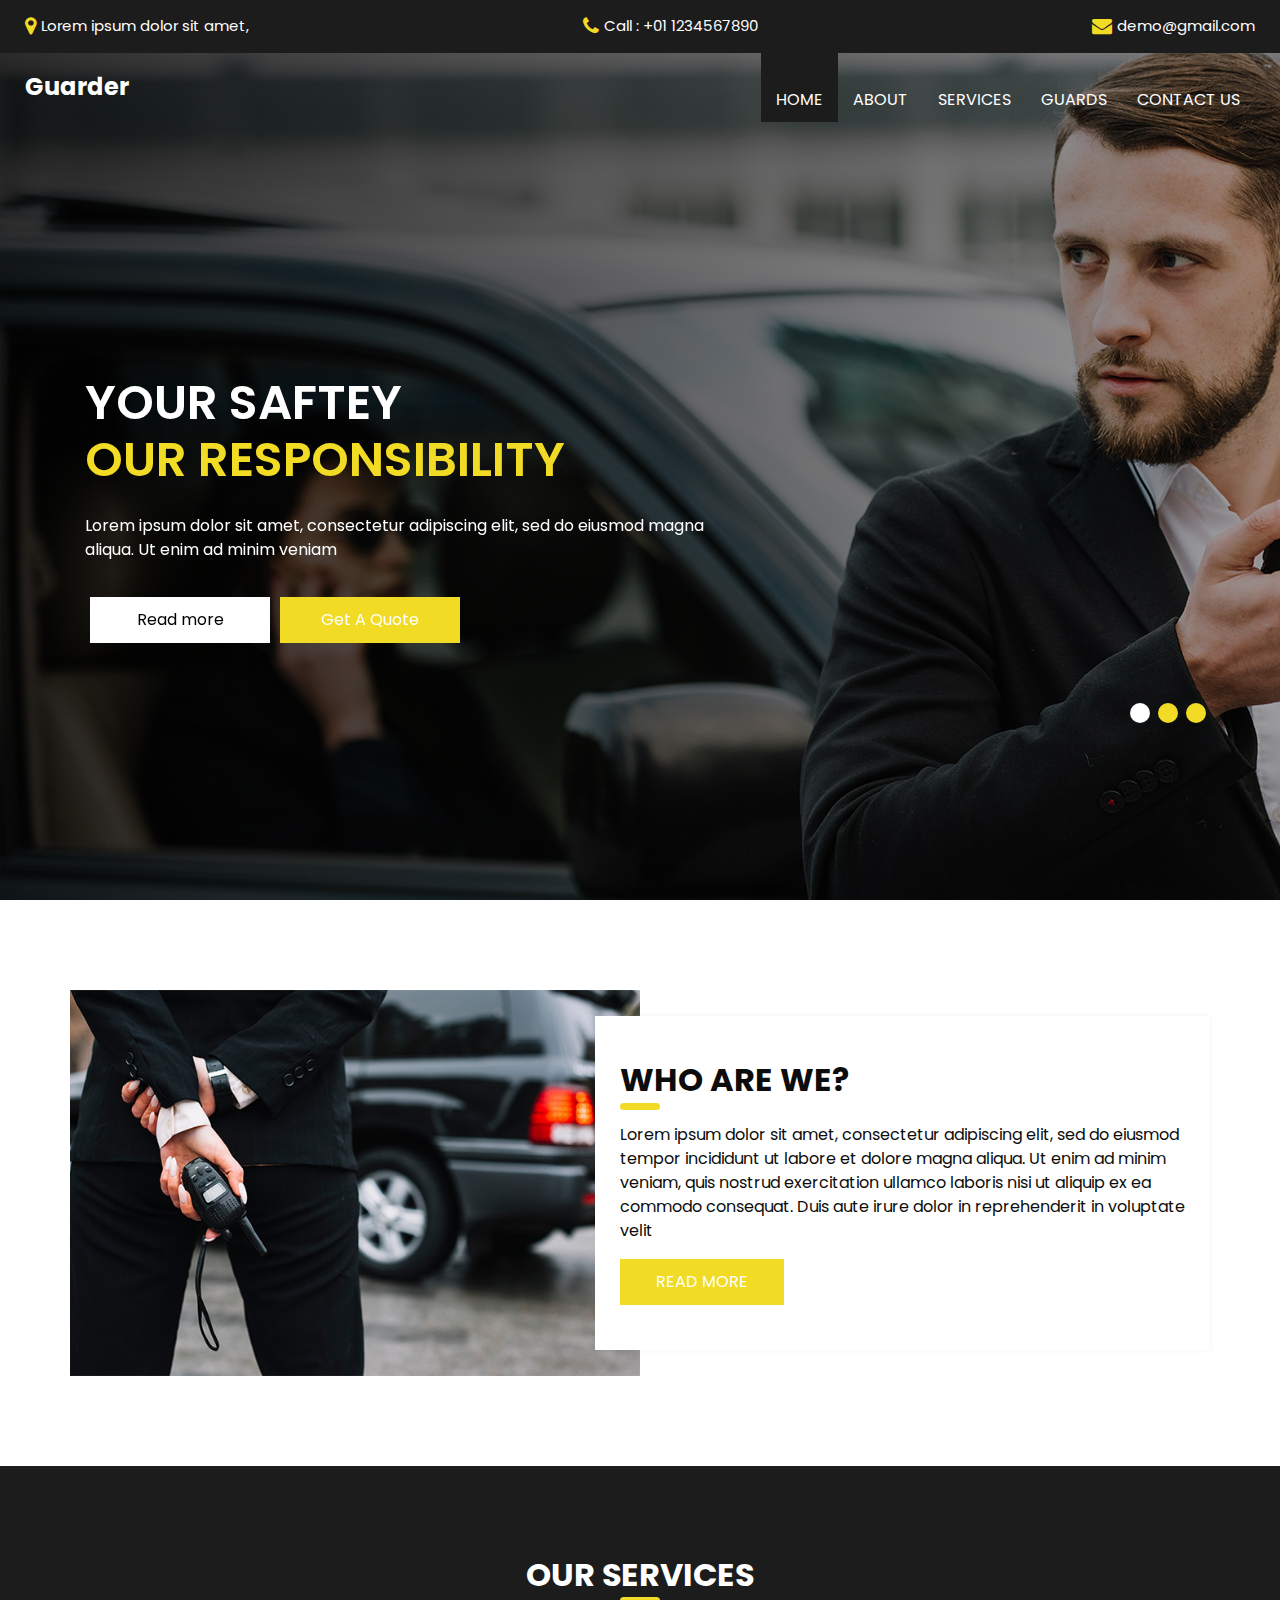
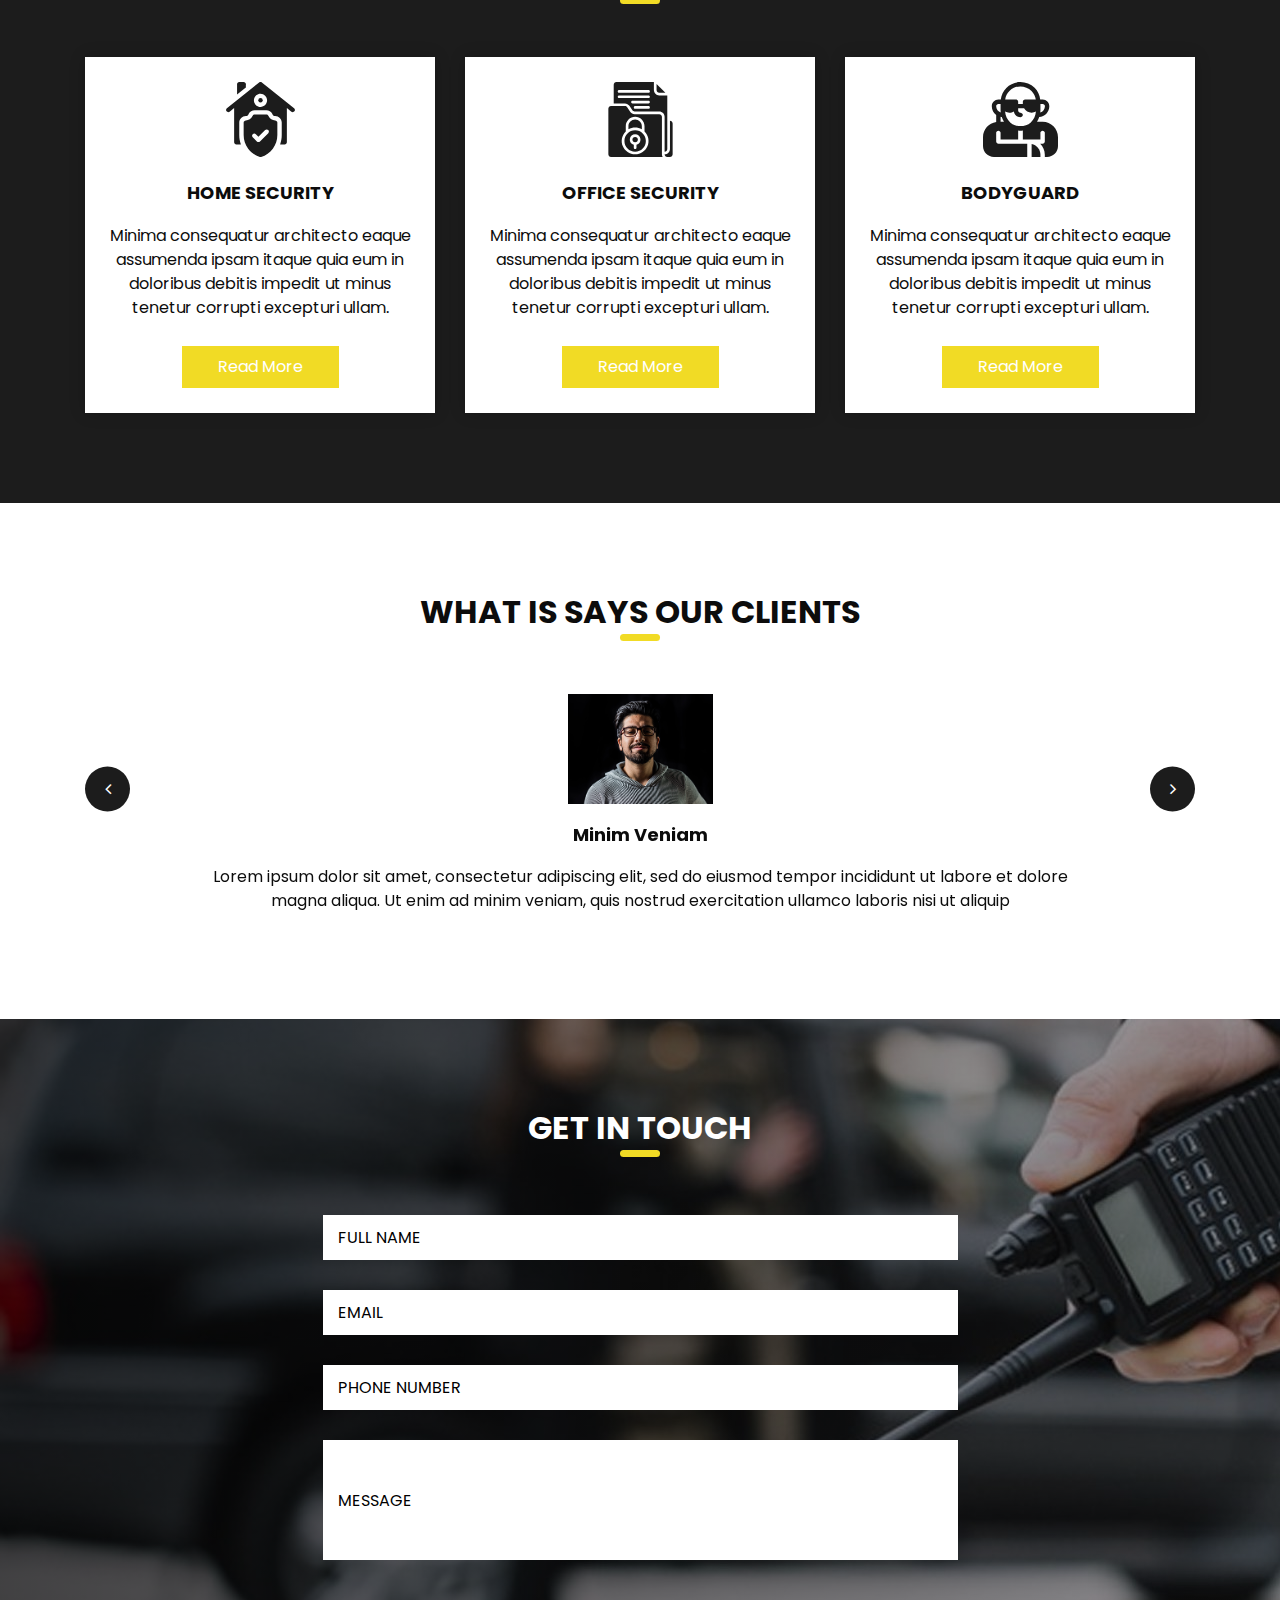
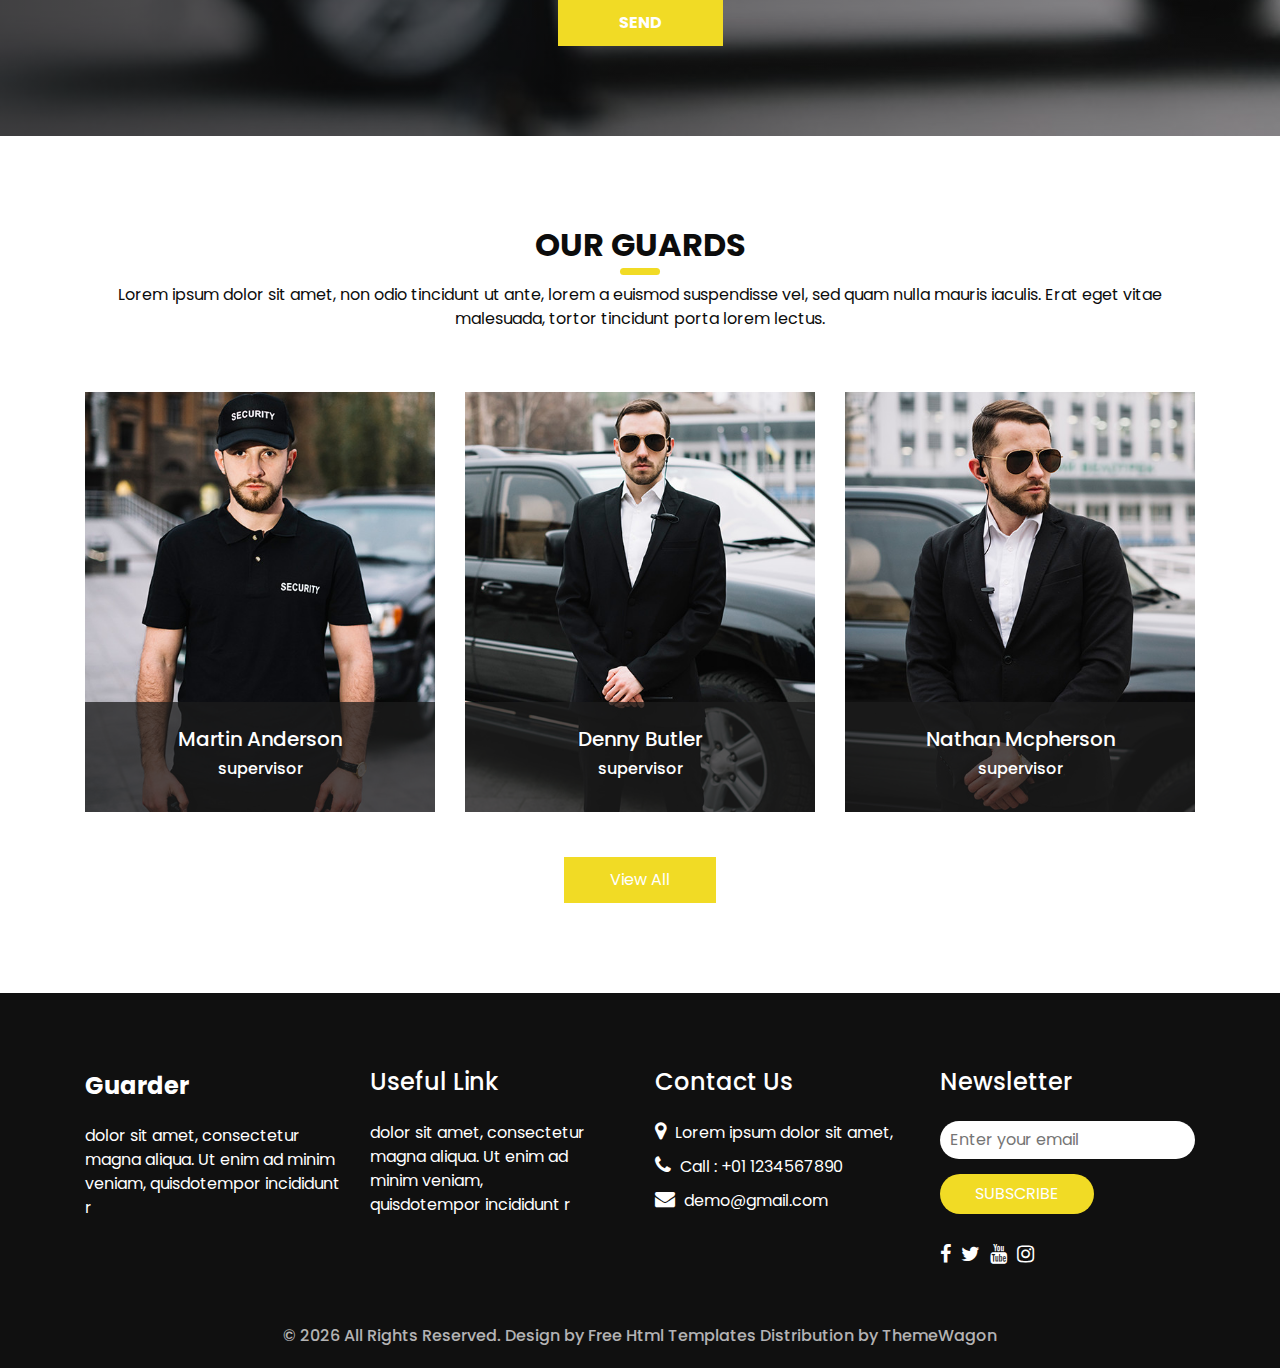
<file: index.html>
<!DOCTYPE html>
<html>

<head>
  <!-- Basic -->
  <meta charset="utf-8" />
  <meta http-equiv="X-UA-Compatible" content="IE=edge" />
  <!-- Mobile Metas -->
  <meta name="viewport" content="width=device-width, initial-scale=1, shrink-to-fit=no" />
  <!-- Site Metas -->
  <meta name="keywords" content="" />
  <meta name="description" content="" />
  <meta name="author" content="" />
  <link rel="shortcut icon" href="images/favicon.png" type="image/x-icon">

  <title>Guarder</title>

  <!-- bootstrap core css -->
  <link rel="stylesheet" type="text/css" href="css/bootstrap.css" />

  <!-- fonts style -->
  <link href="https://fonts.googleapis.com/css?family=Open+Sans:400,700|Poppins:400,600,700&display=swap" rel="stylesheet" />

  <!-- Custom styles for this template -->
  <link href="css/style.css" rel="stylesheet" />
  <!-- responsive style -->
  <link href="css/responsive.css" rel="stylesheet" />
</head>

<body>
  <div class="hero_area">
    <!-- header section strats -->
    <div class="hero_bg_box">
      <div class="img-box">
        <img src="images/hero-bg.jpg" alt="">
      </div>
    </div>

    <header class="header_section">
      <div class="header_top">
        <div class="container-fluid">
          <div class="contact_link-container">
            <a href="" class="contact_link1">
              <i class="fa fa-map-marker" aria-hidden="true"></i>
              <span>
                Lorem ipsum dolor sit amet,
              </span>
            </a>
            <a href="" class="contact_link2">
              <i class="fa fa-phone" aria-hidden="true"></i>
              <span>
                Call : +01 1234567890
              </span>
            </a>
            <a href="" class="contact_link3">
              <i class="fa fa-envelope" aria-hidden="true"></i>
              <span>
                demo@gmail.com
              </span>
            </a>
          </div>
        </div>
      </div>
      <div class="header_bottom">
        <div class="container-fluid">
          <nav class="navbar navbar-expand-lg custom_nav-container">
            <a class="navbar-brand" href="index.html">
              <span>
                Guarder
              </span>
            </a>
            <button class="navbar-toggler" type="button" data-toggle="collapse" data-target="#navbarSupportedContent" aria-controls="navbarSupportedContent" aria-expanded="false" aria-label="Toggle navigation">
              <span class=""></span>
            </button>

            <div class="collapse navbar-collapse ml-auto" id="navbarSupportedContent">
              <ul class="navbar-nav  ">
                <li class="nav-item active">
                  <a class="nav-link" href="index.html">Home <span class="sr-only">(current)</span></a>
                </li>
                <li class="nav-item">
                  <a class="nav-link" href="about.html"> About</a>
                </li>
                <li class="nav-item">
                  <a class="nav-link" href="service.html"> Services </a>
                </li>
                <li class="nav-item">
                  <a class="nav-link" href="guard.html"> Guards </a>
                </li>
                <li class="nav-item">
                  <a class="nav-link" href="contact.html">Contact us</a>
                </li>
              </ul>
            </div>
          </nav>
        </div>
      </div>
    </header>
    <!-- end header section -->
    <!-- slider section -->
    <section class=" slider_section ">
      <div id="carouselExampleIndicators" class="carousel slide" data-ride="carousel">
        <div class="carousel-inner">
          <div class="carousel-item active">
            <div class="container">
              <div class="row">
                <div class="col-md-7">
                  <div class="detail-box">
                    <h1>
                      Your Saftey <br>
                      <span>
                        Our Responsibility
                      </span>
                    </h1>
                    <p>
                      Lorem ipsum dolor sit amet, consectetur adipiscing elit,
                      sed do eiusmod magna aliqua. Ut enim ad minim veniam
                    </p>
                    <div class="btn-box">
                      <a href="" class="btn-1"> Read more </a>
                      <a href="" class="btn-2">Get A Quote</a>
                    </div>
                  </div>
                </div>
              </div>
            </div>
          </div>
          <div class="carousel-item ">
            <div class="container">
              <div class="row">
                <div class="col-md-7">
                  <div class="detail-box">
                    <h1>
                      Your Saftey <br>
                      <span>
                        Our Responsibility
                      </span>
                    </h1>
                    <p>
                      Lorem ipsum dolor sit amet, consectetur adipiscing elit,
                      sed do eiusmod magna aliqua. Ut enim ad minim veniam
                    </p>
                    <div class="btn-box">
                      <a href="" class="btn-1"> Read more </a>
                      <a href="" class="btn-2">Get A Quote</a>
                    </div>
                  </div>
                </div>
              </div>
            </div>
          </div>
          <div class="carousel-item ">
            <div class="container">
              <div class="row">
                <div class="col-md-7">
                  <div class="detail-box">
                    <h1>
                      Your Saftey <br>
                      <span>
                        Our Responsibility
                      </span>
                    </h1>
                    <p>
                      Lorem ipsum dolor sit amet, consectetur adipiscing elit,
                      sed do eiusmod magna aliqua. Ut enim ad minim veniam
                    </p>
                    <div class="btn-box">
                      <a href="" class="btn-1"> Read more </a>
                      <a href="" class="btn-2">Get A Quote</a>
                    </div>
                  </div>
                </div>
              </div>
            </div>
          </div>
        </div>
        <div class="container idicator_container">
          <ol class="carousel-indicators">
            <li data-target="#carouselExampleIndicators" data-slide-to="0" class="active"></li>
            <li data-target="#carouselExampleIndicators" data-slide-to="1"></li>
            <li data-target="#carouselExampleIndicators" data-slide-to="2"></li>
          </ol>
        </div>
      </div>
    </section>
    <!-- end slider section -->
  </div>

  <!-- about section -->

  <section class="about_section layout_padding">
    <div class="container">
      <div class="row">
        <div class="col-md-6 px-0">
          <div class="img_container">
            <div class="img-box">
              <img src="images/about-img.jpg" alt="" />
            </div>
          </div>
        </div>
        <div class="col-md-6 px-0">
          <div class="detail-box">
            <div class="heading_container ">
              <h2>
                Who Are We?
              </h2>
            </div>
            <p>
              Lorem ipsum dolor sit amet, consectetur adipiscing elit, sed do
              eiusmod tempor incididunt ut labore et dolore magna aliqua. Ut
              enim ad minim veniam, quis nostrud exercitation ullamco laboris
              nisi ut aliquip ex ea commodo consequat. Duis aute irure dolor
              in reprehenderit in voluptate velit
            </p>
            <div class="btn-box">
              <a href="">
                Read More
              </a>
            </div>
          </div>
        </div>
      </div>
    </div>
  </section>

  <!-- end about section -->

  <!-- service section -->

  <section class="service_section layout_padding">
    <div class="container">
      <div class="heading_container heading_center">
        <h2>
          Our services
        </h2>
      </div>
      <div class="row">
        <div class="col-md-4">
          <div class="box ">
            <div class="img-box">
              <svg enable-background="new 0 0 512 512" height="512" viewBox="0 0 512 512" width="512" xmlns="http://www.w3.org/2000/svg">
                <g>
                  <g>
                    <circle cx="256" cy="125" r="15" />
                    <path d="m356 262c-18.955 0-35.996-10.532-44.472-27.484l-2.111-4.223c-2.541-5.083-7.735-8.293-13.417-8.293h-80c-5.682 0-10.876 3.21-13.417 8.292l-2.111 4.222c-8.476 16.954-25.517 27.486-44.472 27.486-8.284 0-15 6.716-15 15v85.597c0 33.654 10.619 65.715 30.708 92.716 20.089 27 47.747 46.384 79.982 56.054 1.406.422 2.858.633 4.31.633s2.904-.211 4.31-.633c32.235-9.67 59.893-29.054 79.982-56.054 20.089-27.001 30.708-59.062 30.708-92.716v-85.597c0-8.284-6.716-15-15-15zm-46.967 87.322-56.568 56.568c-2.929 2.929-6.768 4.394-10.606 4.394s-7.678-1.464-10.606-4.394l-28.284-28.284c-5.858-5.858-5.858-15.355 0-21.213 5.857-5.858 15.355-5.858 21.213 0l17.678 17.677 45.962-45.961c5.857-5.858 15.355-5.858 21.213 0 5.856 5.858 5.856 15.355-.002 21.213z" />
                    <g>
                      <path d="m485.371 179.287-220-176c-5.479-4.383-13.263-4.383-18.741 0l-220 176c-6.469 5.175-7.518 14.614-2.342 21.083 5.175 6.468 14.614 7.517 21.083 2.342l30.629-24.503v232.791c0 8.284 6.716 15 15 15h31.119c-7.333-20.12-11.119-41.476-11.119-63.403v-85.597c0-24.813 20.187-45 45-45 7.632 0 14.226-4.075 17.639-10.901l2.112-4.224c7.67-15.342 23.093-24.875 40.249-24.875h80c17.156 0 32.579 9.533 40.25 24.878l2.111 4.223c3.412 6.824 10.007 10.899 17.639 10.899 24.813 0 45 20.187 45 45v85.597c0 21.927-3.786 43.283-11.119 63.403h31.119c8.284 0 15-6.716 15-15v-232.791l30.629 24.503c2.766 2.213 6.075 3.288 9.361 3.288 4.4 0 8.76-1.927 11.722-5.63 5.176-6.469 4.127-15.908-2.341-21.083zm-229.371-9.287c-24.813 0-45-20.187-45-45s20.187-45 45-45 45 20.187 45 45-20.187 45-45 45z" />
                    </g>
                  </g>
                  <g>
                    <path d="m156 15c0-8.284-6.716-15-15-15h-30c-8.284 0-15 6.716-15 15v70.372l60-48z" />
                  </g>
                </g>
              </svg>
            </div>
            <div class="detail-box">
              <h6>
                Home Security
              </h6>
              <p>
                Minima consequatur architecto eaque assumenda ipsam itaque quia eum in doloribus debitis impedit ut minus tenetur corrupti excepturi ullam.
              </p>
              <a href="">
                Read More
              </a>
            </div>
          </div>
        </div>
        <div class="col-md-4">
          <div class="box ">
            <div class="img-box">
              <svg version="1.1" xmlns="http://www.w3.org/2000/svg" xmlns:xlink="http://www.w3.org/1999/xlink" x="0px" y="0px" viewBox="0 0 512 512" style="enable-background:new 0 0 512 512;" xml:space="preserve">
                <g>
                  <g>
                    <g>
                      <circle cx="219.429" cy="393.143" r="18.286" />
                      <path d="M219.429,329.143c-40.396,0-73.143,32.747-73.143,73.143c0,40.396,32.747,73.143,73.143,73.143
          c40.396,0,73.143-32.747,73.143-73.143C292.525,361.909,259.805,329.189,219.429,329.143z M228.571,428.416V448
          c0,5.049-4.093,9.143-9.143,9.143c-5.049,0-9.143-4.093-9.143-9.143v-19.584c-17.831-4.604-29.458-21.749-27.137-40.018
          c2.32-18.269,17.864-31.963,36.28-31.963c18.416,0,33.959,13.694,36.28,31.963C258.029,406.667,246.403,423.812,228.571,428.416z
          " />
                      <path d="M402.286,274.286v-36.571c-0.01-10.095-8.191-18.276-18.286-18.286H215.772c-12.18-0.01-23.558-6.08-30.348-16.192
          l-20.321-30.487c-3.392-5.109-9.117-8.179-15.25-8.179H54.857c-10.095,0.01-18.276,8.191-18.286,18.286v310.857
          c0.01,10.095,8.191,18.276,18.286,18.286h352.516c-3.294-5.533-5.051-11.846-5.088-18.286V274.286z M304.069,436.92
          c-14.047,34.375-47.506,56.826-84.64,56.795c-37.135,0.031-70.593-22.419-84.64-56.795c-14.047-34.375-5.888-73.833,20.64-99.818
          v-35.388c0.04-35.33,28.67-63.96,64-64c35.33,0.039,63.961,28.67,64,64v35.388C309.957,363.087,318.116,402.545,304.069,436.92z" />
                      <path d="M384,73.143h41.929l-60.214-60.214v41.929C365.724,64.952,373.905,73.133,384,73.143z" />
                      <path d="M265.143,323.227v-21.513c-0.044-25.229-20.485-45.67-45.714-45.714c-25.235,0.03-45.685,20.479-45.714,45.714v21.513
          C201.959,306.734,236.898,306.734,265.143,323.227z" />
                      <path d="M420.571,256v219.429c10.095-0.01,18.276-8.191,18.286-18.286V91.429H384c-20.188-0.023-36.548-16.383-36.571-36.571V0
          h-256C81.334,0.01,73.153,8.191,73.143,18.286v128h76.71c12.247-0.005,23.684,6.122,30.464,16.321l20.295,30.446
          c3.395,5.048,9.077,8.08,15.161,8.089H384c20.188,0.023,36.548,16.383,36.571,36.571V256z M310.857,182.857h-91.429
          c-5.049,0-9.143-4.093-9.143-9.143s4.093-9.143,9.143-9.143h91.429c5.049,0,9.143,4.093,9.143,9.143
          S315.907,182.857,310.857,182.857z M310.857,146.286H201.143c-5.049,0-9.143-4.093-9.143-9.143c0-5.049,4.093-9.143,9.143-9.143
          h109.714c5.049,0,9.143,4.093,9.143,9.143C320,142.192,315.907,146.286,310.857,146.286z M310.857,109.714H109.714
          c-5.049,0-9.143-4.093-9.143-9.143c0-5.049,4.093-9.143,9.143-9.143h201.143c5.049,0,9.143,4.093,9.143,9.143
          C320,105.621,315.907,109.714,310.857,109.714z M310.857,73.143H109.714c-5.049,0-9.143-4.093-9.143-9.143
          s4.093-9.143,9.143-9.143h201.143c5.049,0,9.143,4.093,9.143,9.143S315.907,73.143,310.857,73.143z" />
                      <path d="M457.143,265.143v192c-0.023,20.188-16.383,36.548-36.571,36.571c0.01,10.095,8.191,18.276,18.286,18.286h18.286
          c10.095-0.01,18.276-8.191,18.286-18.286V283.429C475.419,273.334,467.238,265.153,457.143,265.143z" />
                    </g>
                  </g>
                </g>
                <g>
                </g>
                <g>
                </g>
                <g>
                </g>
                <g>
                </g>
                <g>
                </g>
                <g>
                </g>
                <g>
                </g>
                <g>
                </g>
                <g>
                </g>
                <g>
                </g>
                <g>
                </g>
                <g>
                </g>
                <g>
                </g>
                <g>
                </g>
                <g>
                </g>
              </svg>
            </div>
            <div class="detail-box">
              <h6>
                Office Security
              </h6>
              <p>
                Minima consequatur architecto eaque assumenda ipsam itaque quia eum in doloribus debitis impedit ut minus tenetur corrupti excepturi ullam.
              </p>
              <a href="">
                Read More
              </a>
            </div>
          </div>
        </div>
        <div class="col-md-4">
          <div class="box ">
            <div class="img-box">
              <svg version="1.1" xmlns="http://www.w3.org/2000/svg" xmlns:xlink="http://www.w3.org/1999/xlink" x="0px" y="0px" viewBox="0 0 512 512" style="enable-background:new 0 0 512 512;" xml:space="preserve">
                <g>
                  <g>
                    <path d="M332,423.518V512h60v-15C392,460.784,366.197,430.487,332,423.518z" />
                  </g>
                </g>
                <g>
                  <g>
                    <path d="M407,272h-38.298c6.211-9.549,11.184-21.85,14.971-32.595c38.58-3.058,69.119-35.067,69.119-74.405
                 c0-24.814-20.186-45-45-45h-17.263c-3.373-30.112-16.168-58.339-38.108-80.581C326.639,14.004,290.742,0,255,0
                 c-69.309,0-125.911,52.685-133.484,120H105c-24.814,0-45,20.186-45,45c0,24.476,11.836,46.095,30.066,59.685
                 C90.062,224.797,90,224.888,90,225v48.516C39.25,280.873,0,324.245,0,377v60c0,41.353,33.633,75,75,75h227v-90h-15H105
                 c-8.291,0-15-6.709-15-15v-60c0-8.291,6.709-15,15-15s15,6.709,15,15v45h120v-61.373c4.988,0.569,9.946,1.373,15,1.373
                 s12.012-0.804,17-1.373V392h15h30h75v-45c0-8.291,6.709-15,15-15c8.291,0,15,6.709,15,15v60c0,8.291-6.709,15-15,15h-16.75
                 c19.534,19.08,31.75,45.608,31.75,75v15h15c41.367,0,75-33.647,75-75v-60C512,319.109,464.891,272,407,272z M392,195v-45h15.791
                 c8.262,0,15,6.724,15,15c0,20.33-13.638,37.354-32.179,42.914C391.033,203.597,392,199.378,392,195z M255,30
                 c27.803,0,56.229,10.928,76.209,30.63c16.238,16.45,26.111,37.178,29.319,59.37H287c-8.291,0-15,6.709-15,15v15h-32v-15
                 c0-8.291-6.709-15-15-15h-73.484C158.873,69.25,202.244,30,255,30z M90,165c0-8.276,6.738-15,15-15h15v45
                 c0,4.292,0.956,8.425,1.362,12.66C103.239,201.843,90,185.03,90,165z M120,272v-34.219c2.75,0.564,5.449,1.283,8.298,1.542
                 c3.787,10.774,8.774,23.103,15,32.677H120z M326.316,275.706c-29.136,25.422-72.715,31.761-108.047,19.067
                 c-11.777-4.237-22.866-10.593-32.578-19.063c-20.881-18.376-33.043-46.22-34.929-73.644C159.448,206.968,169.332,210,180,210
                 c11.235,0,21.636-3.298,30.637-8.694C213.739,223.118,232.346,240,255,240c8.291,0,17-6.709,17-15s-8.709-15-17-15
                 c-8.262,0-15-6.724-15-15v-15h40.346c10.411,17.847,29.55,30,51.654,30c10.668,0,20.552-3.032,29.238-7.934
                 C359.352,229.501,347.186,257.357,326.316,275.706z" />
                  </g>
                </g>
                <g>
                </g>
                <g>
                </g>
                <g>
                </g>
                <g>
                </g>
                <g>
                </g>
                <g>
                </g>
                <g>
                </g>
                <g>
                </g>
                <g>
                </g>
                <g>
                </g>
                <g>
                </g>
                <g>
                </g>
                <g>
                </g>
                <g>
                </g>
                <g>
                </g>
              </svg>
            </div>
            <div class="detail-box">
              <h6>
                Bodyguard
              </h6>
              <p>
                Minima consequatur architecto eaque assumenda ipsam itaque quia eum in doloribus debitis impedit ut minus tenetur corrupti excepturi ullam.
              </p>
              <a href="">
                Read More
              </a>
            </div>
          </div>
        </div>
      </div>
    </div>
  </section>

  <!-- end service section -->


  <!-- client section -->

  <section class="client_section layout_padding">
    <div class="container ">
      <div class="heading_container heading_center">
        <h2>
          What is says our clients
        </h2>
      </div>
      <div id="carouselExampleControls" class="carousel slide" data-ride="carousel">
        <div class="carousel-inner">
          <div class="carousel-item active">
            <div class="box">
              <div class="img-box">
                <img src="images/client.png" alt="">
              </div>
              <div class="detail-box">
                <h4>
                  Minim Veniam
                </h4>
                <p>
                  Lorem ipsum dolor sit amet, consectetur adipiscing elit, sed
                  do eiusmod tempor incididunt ut labore et dolore magna
                  aliqua. Ut enim ad minim veniam, quis nostrud exercitation
                  ullamco laboris nisi ut aliquip
                </p>
              </div>
            </div>
          </div>
          <div class="carousel-item ">
            <div class="box">
              <div class="img-box">
                <img src="images/client.png" alt="">
              </div>
              <div class="detail-box">
                <h4>
                  Minim Veniam
                </h4>
                <p>
                  Lorem ipsum dolor sit amet, consectetur adipiscing elit, sed
                  do eiusmod tempor incididunt ut labore et dolore magna
                  aliqua. Ut enim ad minim veniam, quis nostrud exercitation
                  ullamco laboris nisi ut aliquip
                </p>
              </div>
            </div>
          </div>
          <div class="carousel-item ">
            <div class="box">
              <div class="img-box">
                <img src="images/client.png" alt="">
              </div>
              <div class="detail-box">
                <h4>
                  Minim Veniam
                </h4>
                <p>
                  Lorem ipsum dolor sit amet, consectetur adipiscing elit, sed
                  do eiusmod tempor incididunt ut labore et dolore magna
                  aliqua. Ut enim ad minim veniam, quis nostrud exercitation
                  ullamco laboris nisi ut aliquip
                </p>
              </div>
            </div>
          </div>
        </div>
        <div class="carousel_btn-box">
          <a class="carousel-control-prev" href="#carouselExampleControls" role="button" data-slide="prev">
            <i class="fa fa-angle-left" aria-hidden="true"></i>
            <span class="sr-only">Previous</span>
          </a>
          <a class="carousel-control-next" href="#carouselExampleControls" role="button" data-slide="next">
            <i class="fa fa-angle-right" aria-hidden="true"></i>
            <span class="sr-only">Next</span>
          </a>
        </div>
      </div>
    </div>
  </section>

  <!-- end client section -->

  <!-- contact section -->

  <section class="contact_section layout_padding">
    <div class="contact_bg_box">
      <div class="img-box">
        <img src="images/contact-bg.jpg" alt="">
      </div>
    </div>
    <div class="container">
      <div class="heading_container heading_center">
        <h2>
          Get In touch
        </h2>
      </div>
      <div class="">
        <div class="row">
          <div class="col-md-7 mx-auto">
            <form action="#">
              <div class="contact_form-container">
                <div>
                  <div>
                    <input type="text" placeholder="Full Name" />
                  </div>
                  <div>
                    <input type="email" placeholder="Email " />
                  </div>
                  <div>
                    <input type="text" placeholder="Phone Number" />
                  </div>
                  <div class="">
                    <input type="text" placeholder="Message" class="message_input" />
                  </div>
                  <div class="btn-box ">
                    <button type="submit">
                      Send
                    </button>
                  </div>
                </div>
              </div>
            </form>
          </div>
        </div>
      </div>
    </div>
  </section>

  <!-- end contact section -->

  <!-- team section -->

  <section class="team_section layout_padding">
    <div class="container">
      <div class="heading_container heading_center">
        <h2>
          Our Guards
        </h2>
        <p>
          Lorem ipsum dolor sit amet, non odio tincidunt ut ante, lorem a euismod suspendisse vel, sed quam nulla mauris
          iaculis. Erat eget vitae malesuada, tortor tincidunt porta lorem lectus.
        </p>
      </div>
      <div class="row">
        <div class="col-md-4 col-sm-6 mx-auto ">
          <div class="box">
            <div class="img-box">
              <img src="images/t1.jpg" alt="">
            </div>
            <div class="detail-box">
              <h5>
                Martin Anderson
              </h5>
              <h6 class="">
                supervisor
              </h6>
            </div>
          </div>
        </div>
        <div class="col-md-4 col-sm-6 mx-auto ">
          <div class="box">
            <div class="img-box">
              <img src="images/t2.jpg" alt="">
            </div>
            <div class="detail-box">
              <h5>
                Denny Butler
              </h5>
              <h6 class="">
                supervisor
              </h6>
            </div>
          </div>
        </div>
        <div class="col-md-4 col-sm-6 mx-auto ">
          <div class="box">
            <div class="img-box">
              <img src="images/t3.jpg" alt="">
            </div>
            <div class="detail-box">
              <h5>
                Nathan Mcpherson
              </h5>
              <h6 class="">
                supervisor
              </h6>
            </div>
          </div>
        </div>
      </div>
      <div class="btn-box">
        <a href="">
          View All
        </a>
      </div>
    </div>
  </section>

  <!-- end team section -->

  <!-- info section -->
  <section class="info_section ">
    <div class="container">
      <div class="row">
        <div class="col-md-3">
          <div class="info_logo">
            <a class="navbar-brand" href="index.html">
              <span>
                Guarder
              </span>
            </a>
            <p>
              dolor sit amet, consectetur magna aliqua. Ut enim ad minim veniam, quisdotempor incididunt r
            </p>
          </div>
        </div>
        <div class="col-md-3">
          <div class="info_links">
            <h5>
              Useful Link
            </h5>
            <ul>
              <li>
                <a href="">
                  dolor sit amet, consectetur
                </a>
              </li>
              <li>
                <a href="">
                  magna aliqua. Ut enim ad
                </a>
              </li>
              <li>
                <a href="">
                  minim veniam,
                </a>
              </li>
              <li>
                <a href="">
                  quisdotempor incididunt r
                </a>
              </li>
            </ul>
          </div>
        </div>
        <div class="col-md-3">
          <div class="info_info">
            <h5>
              Contact Us
            </h5>
          </div>
          <div class="info_contact">
            <a href="" class="">
              <i class="fa fa-map-marker" aria-hidden="true"></i>
              <span>
                Lorem ipsum dolor sit amet,
              </span>
            </a>
            <a href="" class="">
              <i class="fa fa-phone" aria-hidden="true"></i>
              <span>
                Call : +01 1234567890
              </span>
            </a>
            <a href="" class="">
              <i class="fa fa-envelope" aria-hidden="true"></i>
              <span>
                demo@gmail.com
              </span>
            </a>
          </div>
        </div>
        <div class="col-md-3">
          <div class="info_form ">
            <h5>
              Newsletter
            </h5>
            <form action="#">
              <input type="email" placeholder="Enter your email">
              <button>
                Subscribe
              </button>
            </form>
            <div class="social_box">
              <a href="">
                <i class="fa fa-facebook" aria-hidden="true"></i>
              </a>
              <a href="">
                <i class="fa fa-twitter" aria-hidden="true"></i>
              </a>
              <a href="">
                <i class="fa fa-youtube" aria-hidden="true"></i>
              </a>
              <a href="">
                <i class="fa fa-instagram" aria-hidden="true"></i>
              </a>
            </div>
          </div>
        </div>
      </div>
    </div>
  </section>

  <!-- end info_section -->




  <!-- footer section -->
  <footer class="container-fluid footer_section">
    <p>
      &copy; <span id="currentYear"></span> All Rights Reserved. Design by
      <a href="https://html.design/">Free Html Templates</a> Distribution by
      <a href="https://themewagon.com">ThemeWagon</a>
    </p>
  </footer>
  <!-- footer section -->

  <script src="js/jquery-3.4.1.min.js"></script>
  <script src="js/bootstrap.js"></script>
  <script src="js/custom.js"></script>
</body>

</html>
</file>
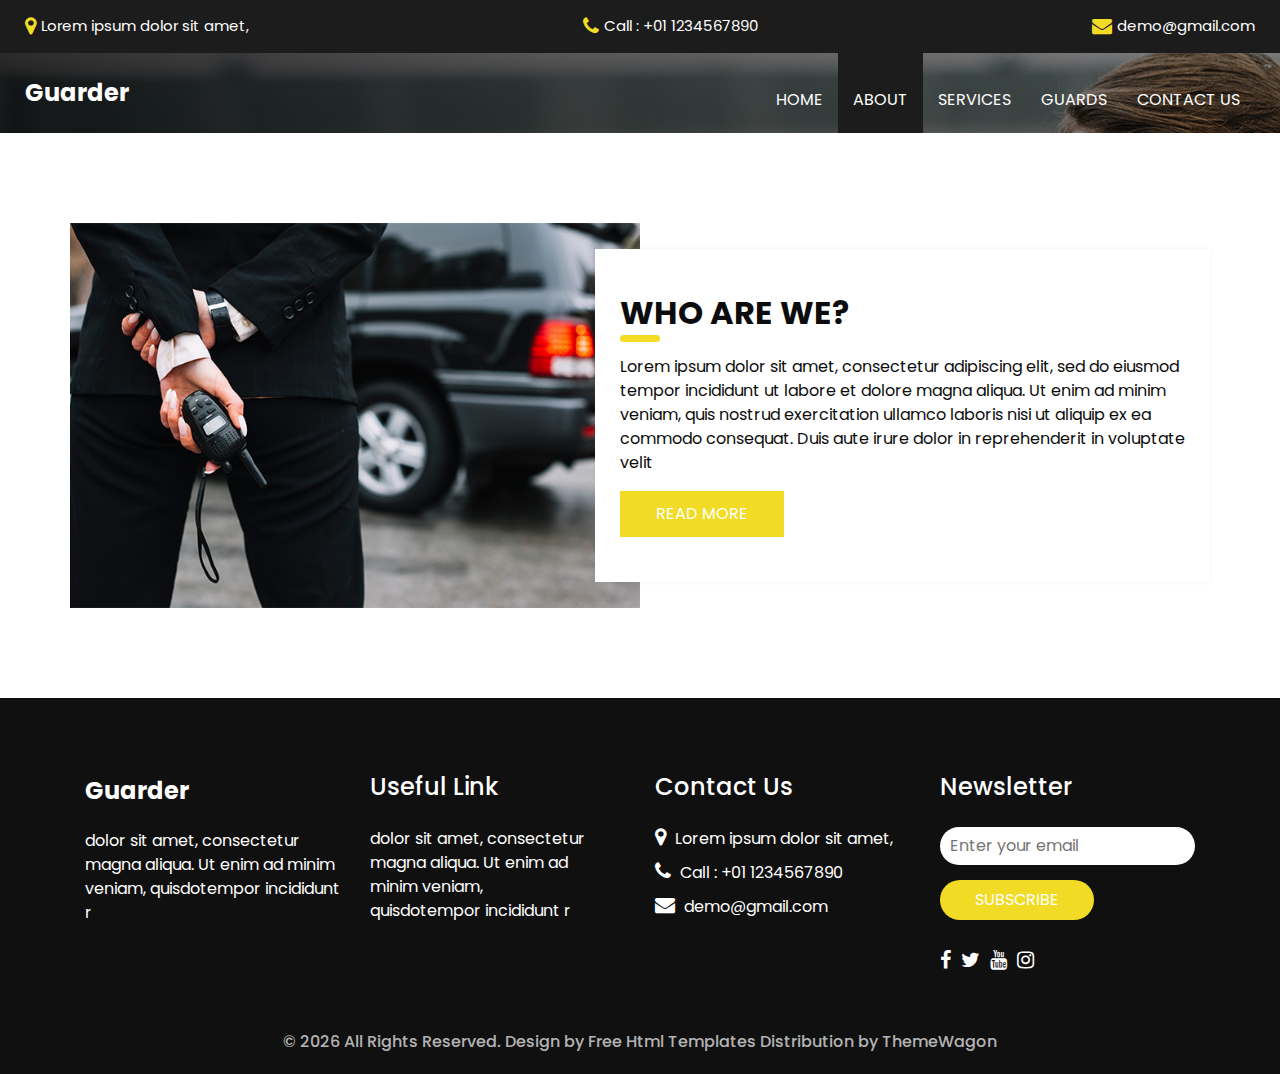
<file: about.html>
<!DOCTYPE html>
<html>

<head>
  <!-- Basic -->
  <meta charset="utf-8" />
  <meta http-equiv="X-UA-Compatible" content="IE=edge" />
  <!-- Mobile Metas -->
  <meta name="viewport" content="width=device-width, initial-scale=1, shrink-to-fit=no" />
  <!-- Site Metas -->
  <meta name="keywords" content="" />
  <meta name="description" content="" />
  <meta name="author" content="" />
  <link rel="shortcut icon" href="images/favicon.png" type="image/x-icon">

  <title>Guarder</title>

  <!-- bootstrap core css -->
  <link rel="stylesheet" type="text/css" href="css/bootstrap.css" />

  <!-- fonts style -->
  <link href="https://fonts.googleapis.com/css?family=Open+Sans:400,700|Poppins:400,600,700&display=swap" rel="stylesheet" />

  <!-- Custom styles for this template -->
  <link href="css/style.css" rel="stylesheet" />
  <!-- responsive style -->
  <link href="css/responsive.css" rel="stylesheet" />
</head>

<body class="sub_page">
  <div class="hero_area">
    <!-- header section strats -->
    <div class="hero_bg_box">
      <div class="img-box">
        <img src="images/hero-bg.jpg" alt="">
      </div>
    </div>

    <header class="header_section">
      <div class="header_top">
        <div class="container-fluid">
          <div class="contact_link-container">
            <a href="" class="contact_link1">
              <i class="fa fa-map-marker" aria-hidden="true"></i>
              <span>
                Lorem ipsum dolor sit amet,
              </span>
            </a>
            <a href="" class="contact_link2">
              <i class="fa fa-phone" aria-hidden="true"></i>
              <span>
                Call : +01 1234567890
              </span>
            </a>
            <a href="" class="contact_link3">
              <i class="fa fa-envelope" aria-hidden="true"></i>
              <span>
                demo@gmail.com
              </span>
            </a>
          </div>
        </div>
      </div>
      <div class="header_bottom">
        <div class="container-fluid">
          <nav class="navbar navbar-expand-lg custom_nav-container">
            <a class="navbar-brand" href="index.html">
              <span>
                Guarder
              </span>
            </a>
            <button class="navbar-toggler" type="button" data-toggle="collapse" data-target="#navbarSupportedContent" aria-controls="navbarSupportedContent" aria-expanded="false" aria-label="Toggle navigation">
              <span class=""></span>
            </button>

            <div class="collapse navbar-collapse ml-auto" id="navbarSupportedContent">
              <ul class="navbar-nav  ">
                <li class="nav-item ">
                  <a class="nav-link" href="index.html">Home <span class="sr-only">(current)</span></a>
                </li>
                <li class="nav-item active">
                  <a class="nav-link" href="about.html"> About</a>
                </li>
                <li class="nav-item">
                  <a class="nav-link" href="service.html"> Services </a>
                </li>
                <li class="nav-item">
                  <a class="nav-link" href="guard.html"> Guards </a>
                </li>
                <li class="nav-item">
                  <a class="nav-link" href="contact.html">Contact us</a>
                </li>
              </ul>
            </div>
          </nav>
        </div>
      </div>
    </header>
    <!-- end header section -->
  </div>

  <!-- about section -->

  <section class="about_section layout_padding">
    <div class="container">
      <div class="row">
        <div class="col-md-6 px-0">
          <div class="img_container">
            <div class="img-box">
              <img src="images/about-img.jpg" alt="" />
            </div>
          </div>
        </div>
        <div class="col-md-6 px-0">
          <div class="detail-box">
            <div class="heading_container ">
              <h2>
                Who Are We?
              </h2>
            </div>
            <p>
              Lorem ipsum dolor sit amet, consectetur adipiscing elit, sed do
              eiusmod tempor incididunt ut labore et dolore magna aliqua. Ut
              enim ad minim veniam, quis nostrud exercitation ullamco laboris
              nisi ut aliquip ex ea commodo consequat. Duis aute irure dolor
              in reprehenderit in voluptate velit
            </p>
            <div class="btn-box">
              <a href="">
                Read More
              </a>
            </div>
          </div>
        </div>
      </div>
    </div>
  </section>

  <!-- end about section -->

  <!-- info section -->
  <section class="info_section ">
    <div class="container">
      <div class="row">
        <div class="col-md-3">
          <div class="info_logo">
            <a class="navbar-brand" href="index.html">
              <span>
                Guarder
              </span>
            </a>
            <p>
              dolor sit amet, consectetur magna aliqua. Ut enim ad minim veniam, quisdotempor incididunt r
            </p>
          </div>
        </div>
        <div class="col-md-3">
          <div class="info_links">
            <h5>
              Useful Link
            </h5>
            <ul>
              <li>
                <a href="">
                  dolor sit amet, consectetur
                </a>
              </li>
              <li>
                <a href="">
                  magna aliqua. Ut enim ad
                </a>
              </li>
              <li>
                <a href="">
                  minim veniam,
                </a>
              </li>
              <li>
                <a href="">
                  quisdotempor incididunt r
                </a>
              </li>
            </ul>
          </div>
        </div>
        <div class="col-md-3">
          <div class="info_info">
            <h5>
              Contact Us
            </h5>
          </div>
          <div class="info_contact">
            <a href="" class="">
              <i class="fa fa-map-marker" aria-hidden="true"></i>
              <span>
                Lorem ipsum dolor sit amet,
              </span>
            </a>
            <a href="" class="">
              <i class="fa fa-phone" aria-hidden="true"></i>
              <span>
                Call : +01 1234567890
              </span>
            </a>
            <a href="" class="">
              <i class="fa fa-envelope" aria-hidden="true"></i>
              <span>
                demo@gmail.com
              </span>
            </a>
          </div>
        </div>
        <div class="col-md-3">
          <div class="info_form ">
            <h5>
              Newsletter
            </h5>
            <form action="#">
              <input type="email" placeholder="Enter your email">
              <button>
                Subscribe
              </button>
            </form>
            <div class="social_box">
              <a href="">
                <i class="fa fa-facebook" aria-hidden="true"></i>
              </a>
              <a href="">
                <i class="fa fa-twitter" aria-hidden="true"></i>
              </a>
              <a href="">
                <i class="fa fa-youtube" aria-hidden="true"></i>
              </a>
              <a href="">
                <i class="fa fa-instagram" aria-hidden="true"></i>
              </a>
            </div>
          </div>
        </div>
      </div>
    </div>
  </section>

  <!-- end info_section -->




  <!-- footer section -->
  <footer class="container-fluid footer_section">
    <p>
      &copy; <span id="currentYear"></span> All Rights Reserved. Design by
      <a href="https://html.design/">Free Html Templates</a> Distribution by
      <a href="https://themewagon.com">ThemeWagon</a>
    </p>
  </footer>
  <!-- footer section -->

  <script src="js/jquery-3.4.1.min.js"></script>
  <script src="js/bootstrap.js"></script>
  <script src="js/custom.js"></script>
</body>

</html>
</file>
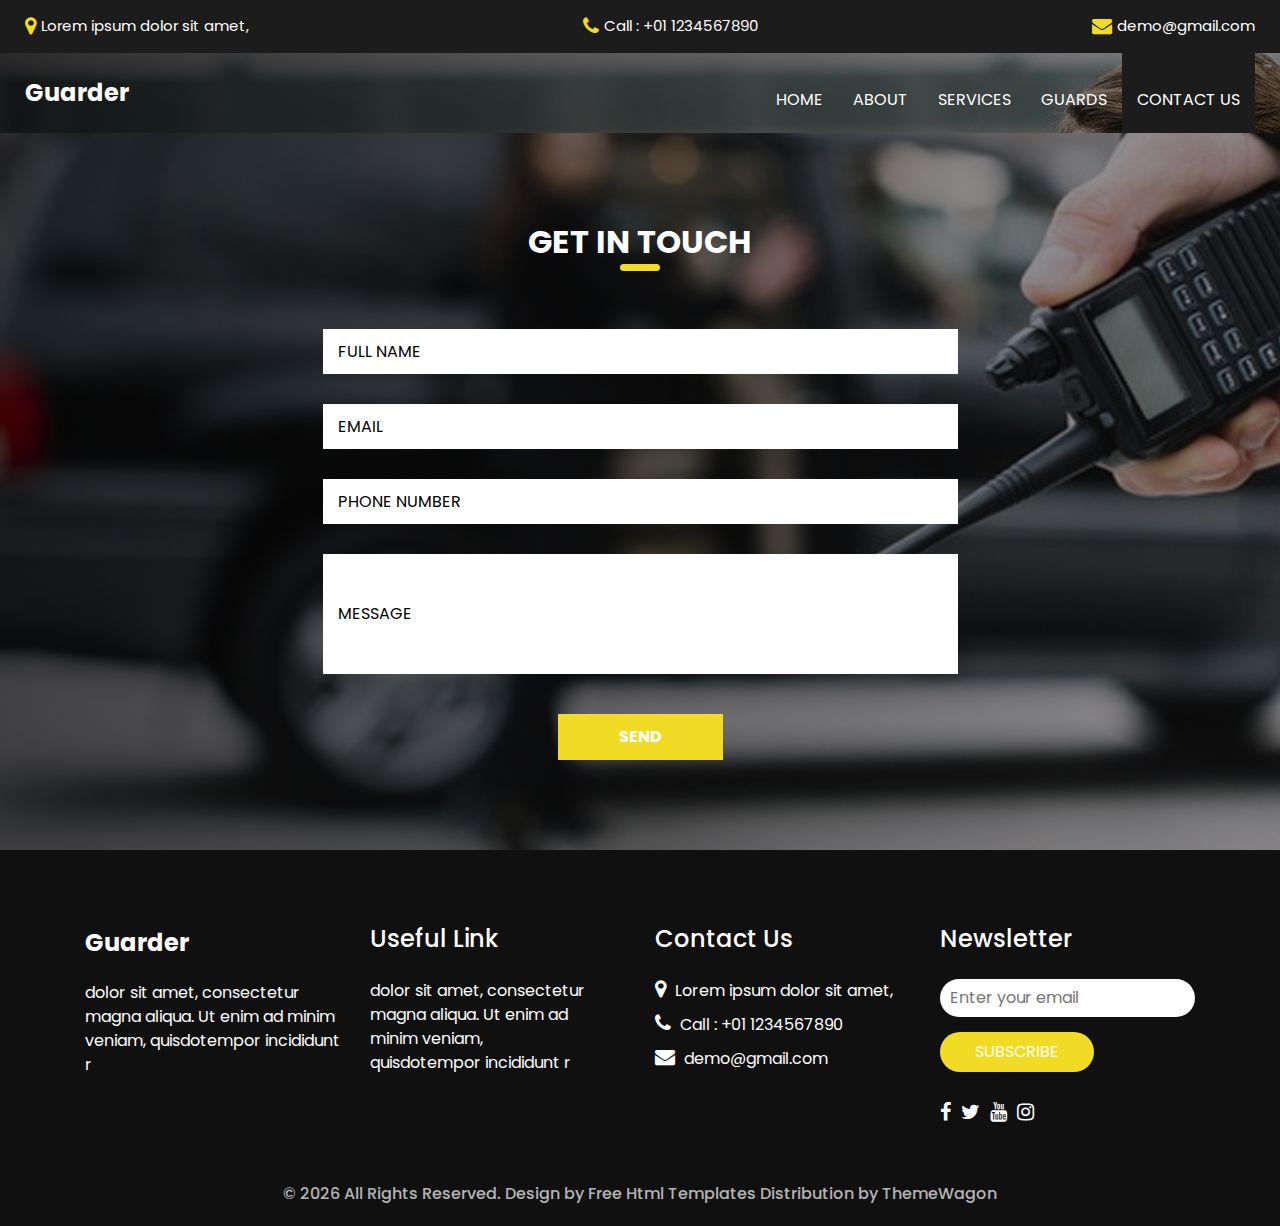
<file: contact.html>
<!DOCTYPE html>
<html>

<head>
  <!-- Basic -->
  <meta charset="utf-8" />
  <meta http-equiv="X-UA-Compatible" content="IE=edge" />
  <!-- Mobile Metas -->
  <meta name="viewport" content="width=device-width, initial-scale=1, shrink-to-fit=no" />
  <!-- Site Metas -->
  <meta name="keywords" content="" />
  <meta name="description" content="" />
  <meta name="author" content="" />
  <link rel="shortcut icon" href="images/favicon.png" type="image/x-icon">

  <title>Guarder</title>

  <!-- bootstrap core css -->
  <link rel="stylesheet" type="text/css" href="css/bootstrap.css" />

  <!-- fonts style -->
  <link href="https://fonts.googleapis.com/css?family=Open+Sans:400,700|Poppins:400,600,700&display=swap" rel="stylesheet" />

  <!-- Custom styles for this template -->
  <link href="css/style.css" rel="stylesheet" />
  <!-- responsive style -->
  <link href="css/responsive.css" rel="stylesheet" />
</head>

<body class="sub_page">
  <div class="hero_area">
    <!-- header section strats -->
    <div class="hero_bg_box">
      <div class="img-box">
        <img src="images/hero-bg.jpg" alt="">
      </div>
    </div>

    <header class="header_section">
      <div class="header_top">
        <div class="container-fluid">
          <div class="contact_link-container">
            <a href="" class="contact_link1">
              <i class="fa fa-map-marker" aria-hidden="true"></i>
              <span>
                Lorem ipsum dolor sit amet,
              </span>
            </a>
            <a href="" class="contact_link2">
              <i class="fa fa-phone" aria-hidden="true"></i>
              <span>
                Call : +01 1234567890
              </span>
            </a>
            <a href="" class="contact_link3">
              <i class="fa fa-envelope" aria-hidden="true"></i>
              <span>
                demo@gmail.com
              </span>
            </a>
          </div>
        </div>
      </div>
      <div class="header_bottom">
        <div class="container-fluid">
          <nav class="navbar navbar-expand-lg custom_nav-container">
            <a class="navbar-brand" href="index.html">
              <span>
                Guarder
              </span>
            </a>
            <button class="navbar-toggler" type="button" data-toggle="collapse" data-target="#navbarSupportedContent" aria-controls="navbarSupportedContent" aria-expanded="false" aria-label="Toggle navigation">
              <span class=""></span>
            </button>

            <div class="collapse navbar-collapse ml-auto" id="navbarSupportedContent">
              <ul class="navbar-nav  ">
                <li class="nav-item ">
                  <a class="nav-link" href="index.html">Home <span class="sr-only">(current)</span></a>
                </li>
                <li class="nav-item">
                  <a class="nav-link" href="about.html"> About</a>
                </li>
                <li class="nav-item">
                  <a class="nav-link" href="service.html"> Services </a>
                </li>
                <li class="nav-item">
                  <a class="nav-link" href="guard.html"> Guards </a>
                </li>
                <li class="nav-item active">
                  <a class="nav-link" href="contact.html">Contact us</a>
                </li>
              </ul>
            </div>
          </nav>
        </div>
      </div>
    </header>
    <!-- end header section -->
  </div>

  <!-- contact section -->

  <section class="contact_section layout_padding">
    <div class="contact_bg_box">
      <div class="img-box">
        <img src="images/contact-bg.jpg" alt="">
      </div>
    </div>
    <div class="container">
      <div class="heading_container heading_center">
        <h2>
          Get In touch
        </h2>
      </div>
      <div class="">
        <div class="row">
          <div class="col-md-7 mx-auto">
            <form action="#">
              <div class="contact_form-container">
                <div>
                  <div>
                    <input type="text" placeholder="Full Name" />
                  </div>
                  <div>
                    <input type="email" placeholder="Email " />
                  </div>
                  <div>
                    <input type="text" placeholder="Phone Number" />
                  </div>
                  <div class="">
                    <input type="text" placeholder="Message" class="message_input" />
                  </div>
                  <div class="btn-box ">
                    <button type="submit">
                      Send
                    </button>
                  </div>
                </div>
              </div>
            </form>
          </div>
        </div>
      </div>
    </div>
  </section>

  <!-- end contact section -->

  <!-- info section -->
  <section class="info_section ">
    <div class="container">
      <div class="row">
        <div class="col-md-3">
          <div class="info_logo">
            <a class="navbar-brand" href="index.html">
              <span>
                Guarder
              </span>
            </a>
            <p>
              dolor sit amet, consectetur magna aliqua. Ut enim ad minim veniam, quisdotempor incididunt r
            </p>
          </div>
        </div>
        <div class="col-md-3">
          <div class="info_links">
            <h5>
              Useful Link
            </h5>
            <ul>
              <li>
                <a href="">
                  dolor sit amet, consectetur
                </a>
              </li>
              <li>
                <a href="">
                  magna aliqua. Ut enim ad
                </a>
              </li>
              <li>
                <a href="">
                  minim veniam,
                </a>
              </li>
              <li>
                <a href="">
                  quisdotempor incididunt r
                </a>
              </li>
            </ul>
          </div>
        </div>
        <div class="col-md-3">
          <div class="info_info">
            <h5>
              Contact Us
            </h5>
          </div>
          <div class="info_contact">
            <a href="" class="">
              <i class="fa fa-map-marker" aria-hidden="true"></i>
              <span>
                Lorem ipsum dolor sit amet,
              </span>
            </a>
            <a href="" class="">
              <i class="fa fa-phone" aria-hidden="true"></i>
              <span>
                Call : +01 1234567890
              </span>
            </a>
            <a href="" class="">
              <i class="fa fa-envelope" aria-hidden="true"></i>
              <span>
                demo@gmail.com
              </span>
            </a>
          </div>
        </div>
        <div class="col-md-3">
          <div class="info_form ">
            <h5>
              Newsletter
            </h5>
            <form action="#">
              <input type="email" placeholder="Enter your email">
              <button>
                Subscribe
              </button>
            </form>
            <div class="social_box">
              <a href="">
                <i class="fa fa-facebook" aria-hidden="true"></i>
              </a>
              <a href="">
                <i class="fa fa-twitter" aria-hidden="true"></i>
              </a>
              <a href="">
                <i class="fa fa-youtube" aria-hidden="true"></i>
              </a>
              <a href="">
                <i class="fa fa-instagram" aria-hidden="true"></i>
              </a>
            </div>
          </div>
        </div>
      </div>
    </div>
  </section>

  <!-- end info_section -->




  <!-- footer section -->
  <footer class="container-fluid footer_section">
    <p>
      &copy; <span id="currentYear"></span> All Rights Reserved. Design by
      <a href="https://html.design/">Free Html Templates</a> Distribution by
      <a href="https://themewagon.com">ThemeWagon</a>
    </p>
  </footer>
  <!-- footer section -->

  <script src="js/jquery-3.4.1.min.js"></script>
  <script src="js/bootstrap.js"></script>
  <script src="js/custom.js"></script>
</body>

</html>
</file>
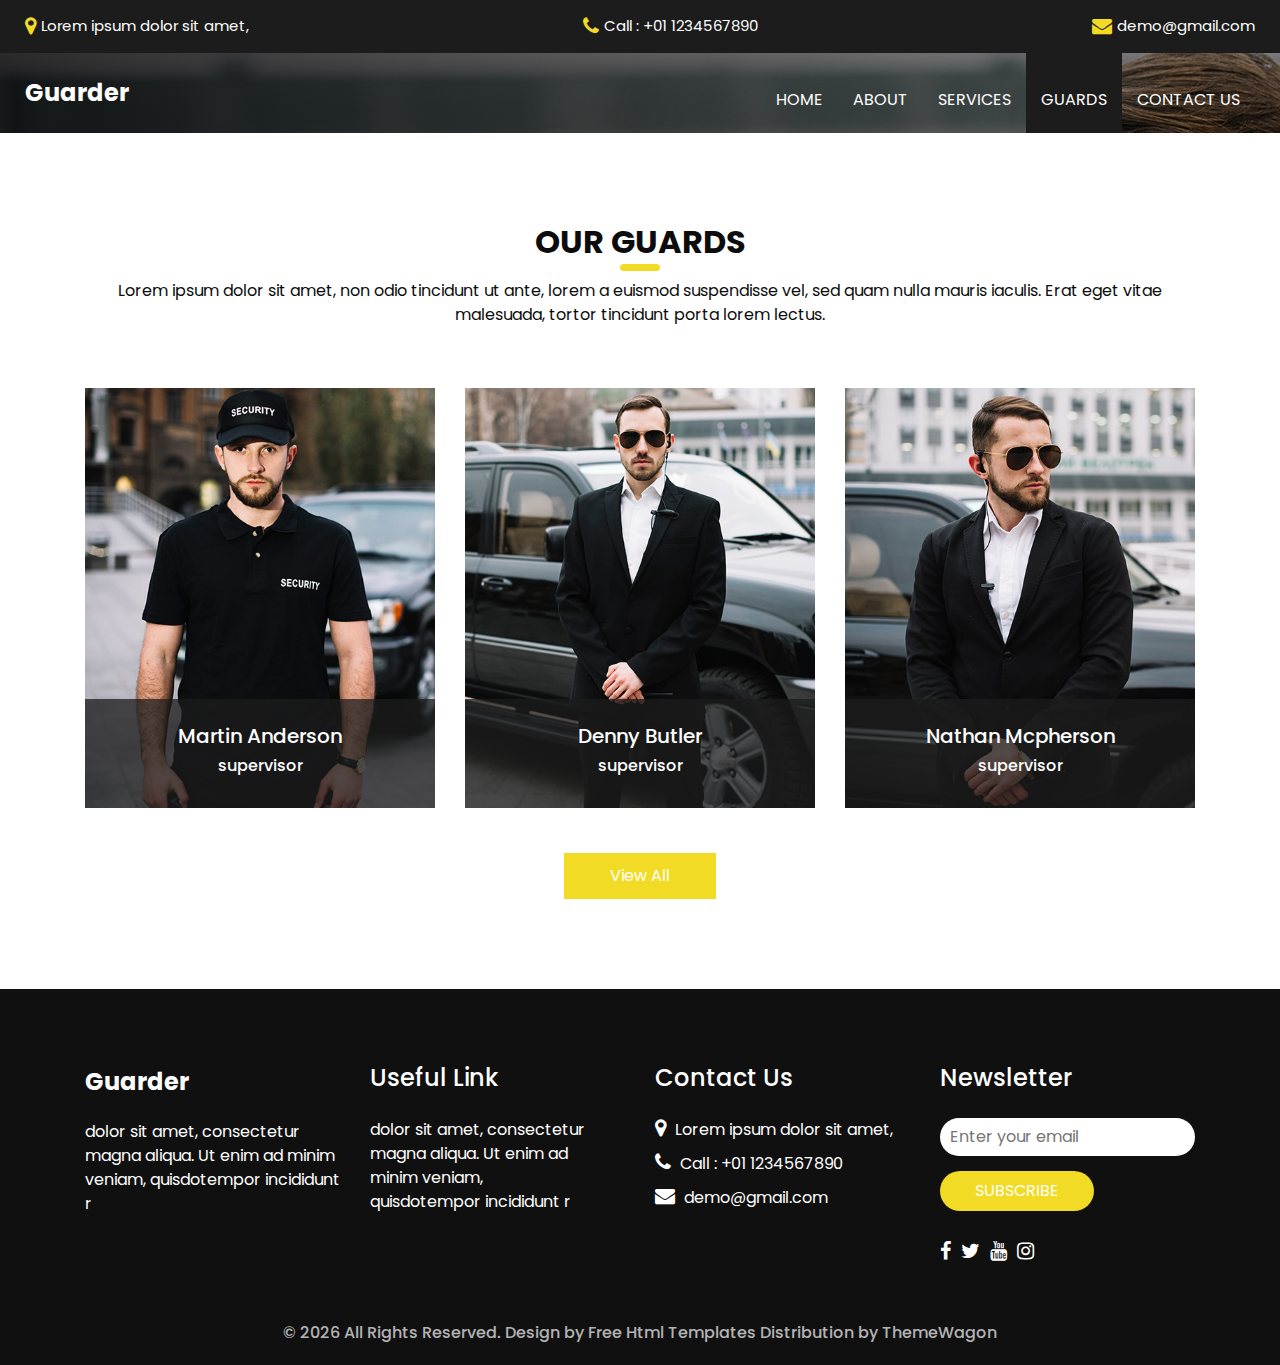
<file: guard.html>
<!DOCTYPE html>
<html>

<head>
  <!-- Basic -->
  <meta charset="utf-8" />
  <meta http-equiv="X-UA-Compatible" content="IE=edge" />
  <!-- Mobile Metas -->
  <meta name="viewport" content="width=device-width, initial-scale=1, shrink-to-fit=no" />
  <!-- Site Metas -->
  <meta name="keywords" content="" />
  <meta name="description" content="" />
  <meta name="author" content="" />
  <link rel="shortcut icon" href="images/favicon.png" type="image/x-icon">

  <title>Guarder</title>

  <!-- bootstrap core css -->
  <link rel="stylesheet" type="text/css" href="css/bootstrap.css" />

  <!-- fonts style -->
  <link href="https://fonts.googleapis.com/css?family=Open+Sans:400,700|Poppins:400,600,700&display=swap" rel="stylesheet" />

  <!-- Custom styles for this template -->
  <link href="css/style.css" rel="stylesheet" />
  <!-- responsive style -->
  <link href="css/responsive.css" rel="stylesheet" />
</head>

<body class="sub_page">
  <div class="hero_area">
    <!-- header section strats -->
    <div class="hero_bg_box">
      <div class="img-box">
        <img src="images/hero-bg.jpg" alt="">
      </div>
    </div>

    <header class="header_section">
      <div class="header_top">
        <div class="container-fluid">
          <div class="contact_link-container">
            <a href="" class="contact_link1">
              <i class="fa fa-map-marker" aria-hidden="true"></i>
              <span>
                Lorem ipsum dolor sit amet,
              </span>
            </a>
            <a href="" class="contact_link2">
              <i class="fa fa-phone" aria-hidden="true"></i>
              <span>
                Call : +01 1234567890
              </span>
            </a>
            <a href="" class="contact_link3">
              <i class="fa fa-envelope" aria-hidden="true"></i>
              <span>
                demo@gmail.com
              </span>
            </a>
          </div>
        </div>
      </div>
      <div class="header_bottom">
        <div class="container-fluid">
          <nav class="navbar navbar-expand-lg custom_nav-container">
            <a class="navbar-brand" href="index.html">
              <span>
                Guarder
              </span>
            </a>
            <button class="navbar-toggler" type="button" data-toggle="collapse" data-target="#navbarSupportedContent" aria-controls="navbarSupportedContent" aria-expanded="false" aria-label="Toggle navigation">
              <span class=""></span>
            </button>

            <div class="collapse navbar-collapse ml-auto" id="navbarSupportedContent">
              <ul class="navbar-nav  ">
                <li class="nav-item ">
                  <a class="nav-link" href="index.html">Home <span class="sr-only">(current)</span></a>
                </li>
                <li class="nav-item">
                  <a class="nav-link" href="about.html"> About</a>
                </li>
                <li class="nav-item">
                  <a class="nav-link" href="service.html"> Services </a>
                </li>
                <li class="nav-item active">
                  <a class="nav-link" href="guard.html"> Guards </a>
                </li>
                <li class="nav-item">
                  <a class="nav-link" href="contact.html">Contact us</a>
                </li>
              </ul>
            </div>
          </nav>
        </div>
      </div>
    </header>
    <!-- end header section -->
  </div>

  <!-- team section -->

  <section class="team_section layout_padding">
    <div class="container">
      <div class="heading_container heading_center">
        <h2>
          Our Guards
        </h2>
        <p>
          Lorem ipsum dolor sit amet, non odio tincidunt ut ante, lorem a euismod suspendisse vel, sed quam nulla mauris
          iaculis. Erat eget vitae malesuada, tortor tincidunt porta lorem lectus.
        </p>
      </div>
      <div class="row">
        <div class="col-md-4 col-sm-6 mx-auto ">
          <div class="box">
            <div class="img-box">
              <img src="images/t1.jpg" alt="">
            </div>
            <div class="detail-box">
              <h5>
                Martin Anderson
              </h5>
              <h6 class="">
                supervisor
              </h6>
            </div>
          </div>
        </div>
        <div class="col-md-4 col-sm-6 mx-auto ">
          <div class="box">
            <div class="img-box">
              <img src="images/t2.jpg" alt="">
            </div>
            <div class="detail-box">
              <h5>
                Denny Butler
              </h5>
              <h6 class="">
                supervisor
              </h6>
            </div>
          </div>
        </div>
        <div class="col-md-4 col-sm-6 mx-auto ">
          <div class="box">
            <div class="img-box">
              <img src="images/t3.jpg" alt="">
            </div>
            <div class="detail-box">
              <h5>
                Nathan Mcpherson
              </h5>
              <h6 class="">
                supervisor
              </h6>
            </div>
          </div>
        </div>
      </div>
      <div class="btn-box">
        <a href="">
          View All
        </a>
      </div>
    </div>
  </section>

  <!-- end team section -->

  <!-- info section -->
  <section class="info_section ">
    <div class="container">
      <div class="row">
        <div class="col-md-3">
          <div class="info_logo">
            <a class="navbar-brand" href="index.html">
              <span>
                Guarder
              </span>
            </a>
            <p>
              dolor sit amet, consectetur magna aliqua. Ut enim ad minim veniam, quisdotempor incididunt r
            </p>
          </div>
        </div>
        <div class="col-md-3">
          <div class="info_links">
            <h5>
              Useful Link
            </h5>
            <ul>
              <li>
                <a href="">
                  dolor sit amet, consectetur
                </a>
              </li>
              <li>
                <a href="">
                  magna aliqua. Ut enim ad
                </a>
              </li>
              <li>
                <a href="">
                  minim veniam,
                </a>
              </li>
              <li>
                <a href="">
                  quisdotempor incididunt r
                </a>
              </li>
            </ul>
          </div>
        </div>
        <div class="col-md-3">
          <div class="info_info">
            <h5>
              Contact Us
            </h5>
          </div>
          <div class="info_contact">
            <a href="" class="">
              <i class="fa fa-map-marker" aria-hidden="true"></i>
              <span>
                Lorem ipsum dolor sit amet,
              </span>
            </a>
            <a href="" class="">
              <i class="fa fa-phone" aria-hidden="true"></i>
              <span>
                Call : +01 1234567890
              </span>
            </a>
            <a href="" class="">
              <i class="fa fa-envelope" aria-hidden="true"></i>
              <span>
                demo@gmail.com
              </span>
            </a>
          </div>
        </div>
        <div class="col-md-3">
          <div class="info_form ">
            <h5>
              Newsletter
            </h5>
            <form action="#">
              <input type="email" placeholder="Enter your email">
              <button>
                Subscribe
              </button>
            </form>
            <div class="social_box">
              <a href="">
                <i class="fa fa-facebook" aria-hidden="true"></i>
              </a>
              <a href="">
                <i class="fa fa-twitter" aria-hidden="true"></i>
              </a>
              <a href="">
                <i class="fa fa-youtube" aria-hidden="true"></i>
              </a>
              <a href="">
                <i class="fa fa-instagram" aria-hidden="true"></i>
              </a>
            </div>
          </div>
        </div>
      </div>
    </div>
  </section>

  <!-- end info_section -->




  <!-- footer section -->
  <footer class="container-fluid footer_section">
    <p>
      &copy; <span id="currentYear"></span> All Rights Reserved. Design by
      <a href="https://html.design/">Free Html Templates</a> Distribution by
      <a href="https://themewagon.com">ThemeWagon</a>
    </p>
  </footer>
  <!-- footer section -->

  <script src="js/jquery-3.4.1.min.js"></script>
  <script src="js/bootstrap.js"></script>
  <script src="js/custom.js"></script>
</body>

</html>
</file>
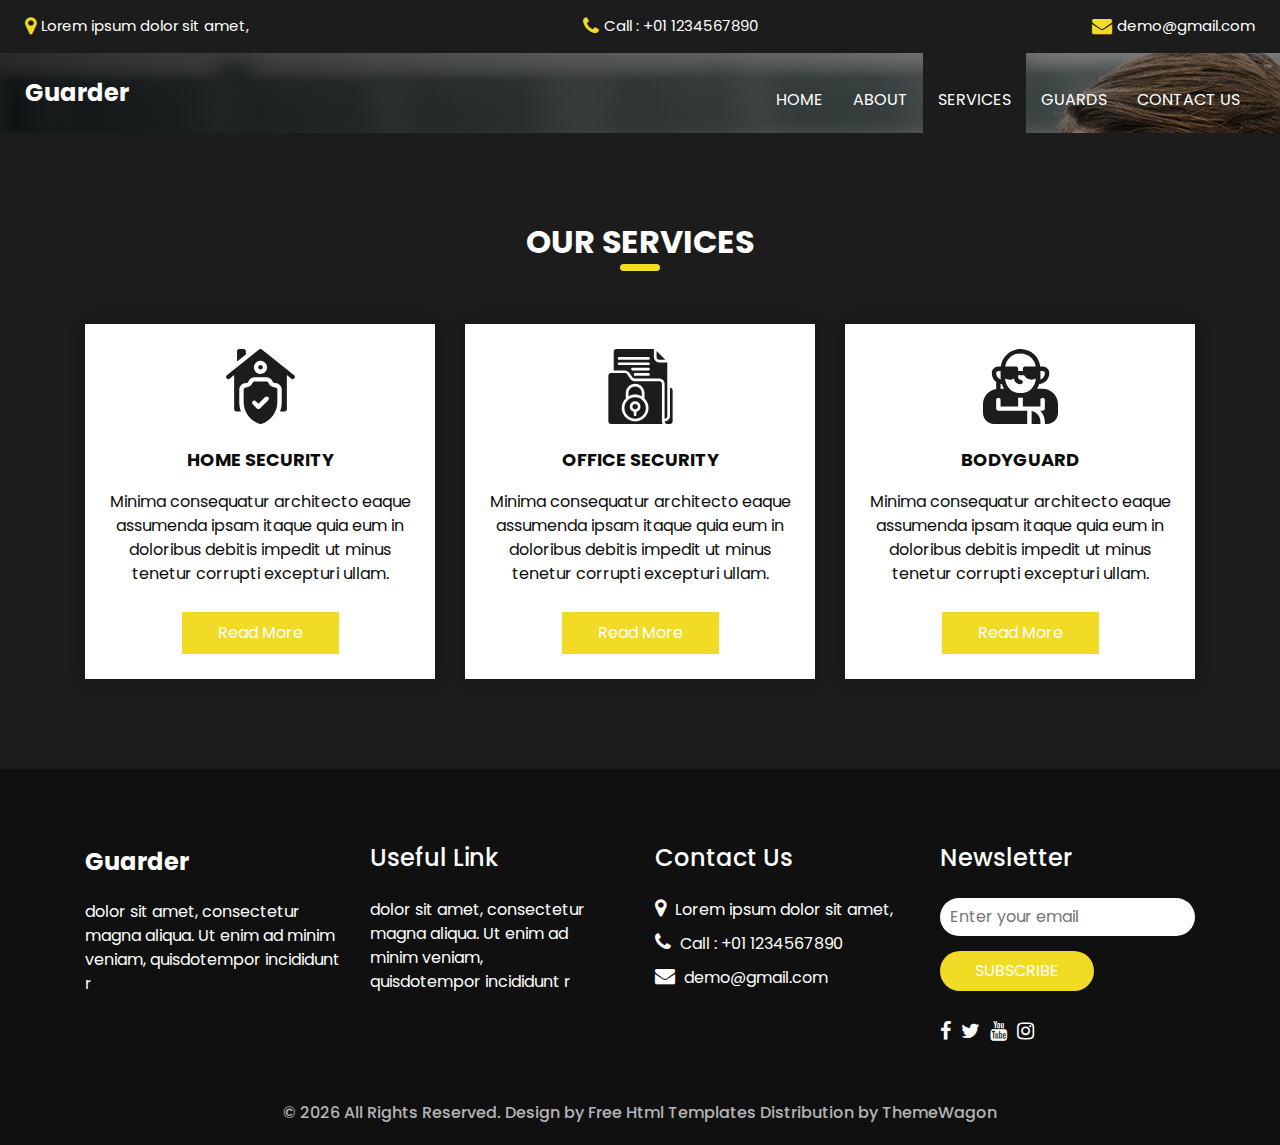
<file: service.html>
<!DOCTYPE html>
<html>

<head>
  <!-- Basic -->
  <meta charset="utf-8" />
  <meta http-equiv="X-UA-Compatible" content="IE=edge" />
  <!-- Mobile Metas -->
  <meta name="viewport" content="width=device-width, initial-scale=1, shrink-to-fit=no" />
  <!-- Site Metas -->
  <meta name="keywords" content="" />
  <meta name="description" content="" />
  <meta name="author" content="" />
  <link rel="shortcut icon" href="images/favicon.png" type="image/x-icon">

  <title>Guarder</title>

  <!-- bootstrap core css -->
  <link rel="stylesheet" type="text/css" href="css/bootstrap.css" />

  <!-- fonts style -->
  <link href="https://fonts.googleapis.com/css?family=Open+Sans:400,700|Poppins:400,600,700&display=swap" rel="stylesheet" />

  <!-- Custom styles for this template -->
  <link href="css/style.css" rel="stylesheet" />
  <!-- responsive style -->
  <link href="css/responsive.css" rel="stylesheet" />
</head>

<body class="sub_page">
  <div class="hero_area">
    <!-- header section strats -->
    <div class="hero_bg_box">
      <div class="img-box">
        <img src="images/hero-bg.jpg" alt="">
      </div>
    </div>

    <header class="header_section">
      <div class="header_top">
        <div class="container-fluid">
          <div class="contact_link-container">
            <a href="" class="contact_link1">
              <i class="fa fa-map-marker" aria-hidden="true"></i>
              <span>
                Lorem ipsum dolor sit amet,
              </span>
            </a>
            <a href="" class="contact_link2">
              <i class="fa fa-phone" aria-hidden="true"></i>
              <span>
                Call : +01 1234567890
              </span>
            </a>
            <a href="" class="contact_link3">
              <i class="fa fa-envelope" aria-hidden="true"></i>
              <span>
                demo@gmail.com
              </span>
            </a>
          </div>
        </div>
      </div>
      <div class="header_bottom">
        <div class="container-fluid">
          <nav class="navbar navbar-expand-lg custom_nav-container">
            <a class="navbar-brand" href="index.html">
              <span>
                Guarder
              </span>
            </a>
            <button class="navbar-toggler" type="button" data-toggle="collapse" data-target="#navbarSupportedContent" aria-controls="navbarSupportedContent" aria-expanded="false" aria-label="Toggle navigation">
              <span class=""></span>
            </button>

            <div class="collapse navbar-collapse ml-auto" id="navbarSupportedContent">
              <ul class="navbar-nav  ">
                <li class="nav-item ">
                  <a class="nav-link" href="index.html">Home <span class="sr-only">(current)</span></a>
                </li>
                <li class="nav-item">
                  <a class="nav-link" href="about.html"> About</a>
                </li>
                <li class="nav-item active">
                  <a class="nav-link" href="service.html"> Services </a>
                </li>
                <li class="nav-item">
                  <a class="nav-link" href="guard.html"> Guards </a>
                </li>
                <li class="nav-item">
                  <a class="nav-link" href="contact.html">Contact us</a>
                </li>
              </ul>
            </div>
          </nav>
        </div>
      </div>
    </header>
    <!-- end header section -->
  </div>

  <!-- service section -->

  <section class="service_section layout_padding ">
    <div class="container">
      <div class="heading_container heading_center">
        <h2>
          Our services
        </h2>
      </div>
      <div class="row">
        <div class="col-md-4">
          <div class="box ">
            <div class="img-box">
              <svg enable-background="new 0 0 512 512" height="512" viewBox="0 0 512 512" width="512" xmlns="http://www.w3.org/2000/svg">
                <g>
                  <g>
                    <circle cx="256" cy="125" r="15" />
                    <path d="m356 262c-18.955 0-35.996-10.532-44.472-27.484l-2.111-4.223c-2.541-5.083-7.735-8.293-13.417-8.293h-80c-5.682 0-10.876 3.21-13.417 8.292l-2.111 4.222c-8.476 16.954-25.517 27.486-44.472 27.486-8.284 0-15 6.716-15 15v85.597c0 33.654 10.619 65.715 30.708 92.716 20.089 27 47.747 46.384 79.982 56.054 1.406.422 2.858.633 4.31.633s2.904-.211 4.31-.633c32.235-9.67 59.893-29.054 79.982-56.054 20.089-27.001 30.708-59.062 30.708-92.716v-85.597c0-8.284-6.716-15-15-15zm-46.967 87.322-56.568 56.568c-2.929 2.929-6.768 4.394-10.606 4.394s-7.678-1.464-10.606-4.394l-28.284-28.284c-5.858-5.858-5.858-15.355 0-21.213 5.857-5.858 15.355-5.858 21.213 0l17.678 17.677 45.962-45.961c5.857-5.858 15.355-5.858 21.213 0 5.856 5.858 5.856 15.355-.002 21.213z" />
                    <g>
                      <path d="m485.371 179.287-220-176c-5.479-4.383-13.263-4.383-18.741 0l-220 176c-6.469 5.175-7.518 14.614-2.342 21.083 5.175 6.468 14.614 7.517 21.083 2.342l30.629-24.503v232.791c0 8.284 6.716 15 15 15h31.119c-7.333-20.12-11.119-41.476-11.119-63.403v-85.597c0-24.813 20.187-45 45-45 7.632 0 14.226-4.075 17.639-10.901l2.112-4.224c7.67-15.342 23.093-24.875 40.249-24.875h80c17.156 0 32.579 9.533 40.25 24.878l2.111 4.223c3.412 6.824 10.007 10.899 17.639 10.899 24.813 0 45 20.187 45 45v85.597c0 21.927-3.786 43.283-11.119 63.403h31.119c8.284 0 15-6.716 15-15v-232.791l30.629 24.503c2.766 2.213 6.075 3.288 9.361 3.288 4.4 0 8.76-1.927 11.722-5.63 5.176-6.469 4.127-15.908-2.341-21.083zm-229.371-9.287c-24.813 0-45-20.187-45-45s20.187-45 45-45 45 20.187 45 45-20.187 45-45 45z" />
                    </g>
                  </g>
                  <g>
                    <path d="m156 15c0-8.284-6.716-15-15-15h-30c-8.284 0-15 6.716-15 15v70.372l60-48z" />
                  </g>
                </g>
              </svg>
            </div>
            <div class="detail-box">
              <h6>
                Home Security
              </h6>
              <p>
                Minima consequatur architecto eaque assumenda ipsam itaque quia eum in doloribus debitis impedit ut minus tenetur corrupti excepturi ullam.
              </p>
              <a href="">
                Read More
              </a>
            </div>
          </div>
        </div>
        <div class="col-md-4">
          <div class="box ">
            <div class="img-box">
              <svg version="1.1" xmlns="http://www.w3.org/2000/svg" xmlns:xlink="http://www.w3.org/1999/xlink" x="0px" y="0px" viewBox="0 0 512 512" style="enable-background:new 0 0 512 512;" xml:space="preserve">
                <g>
                  <g>
                    <g>
                      <circle cx="219.429" cy="393.143" r="18.286" />
                      <path d="M219.429,329.143c-40.396,0-73.143,32.747-73.143,73.143c0,40.396,32.747,73.143,73.143,73.143
          c40.396,0,73.143-32.747,73.143-73.143C292.525,361.909,259.805,329.189,219.429,329.143z M228.571,428.416V448
          c0,5.049-4.093,9.143-9.143,9.143c-5.049,0-9.143-4.093-9.143-9.143v-19.584c-17.831-4.604-29.458-21.749-27.137-40.018
          c2.32-18.269,17.864-31.963,36.28-31.963c18.416,0,33.959,13.694,36.28,31.963C258.029,406.667,246.403,423.812,228.571,428.416z
          " />
                      <path d="M402.286,274.286v-36.571c-0.01-10.095-8.191-18.276-18.286-18.286H215.772c-12.18-0.01-23.558-6.08-30.348-16.192
          l-20.321-30.487c-3.392-5.109-9.117-8.179-15.25-8.179H54.857c-10.095,0.01-18.276,8.191-18.286,18.286v310.857
          c0.01,10.095,8.191,18.276,18.286,18.286h352.516c-3.294-5.533-5.051-11.846-5.088-18.286V274.286z M304.069,436.92
          c-14.047,34.375-47.506,56.826-84.64,56.795c-37.135,0.031-70.593-22.419-84.64-56.795c-14.047-34.375-5.888-73.833,20.64-99.818
          v-35.388c0.04-35.33,28.67-63.96,64-64c35.33,0.039,63.961,28.67,64,64v35.388C309.957,363.087,318.116,402.545,304.069,436.92z" />
                      <path d="M384,73.143h41.929l-60.214-60.214v41.929C365.724,64.952,373.905,73.133,384,73.143z" />
                      <path d="M265.143,323.227v-21.513c-0.044-25.229-20.485-45.67-45.714-45.714c-25.235,0.03-45.685,20.479-45.714,45.714v21.513
          C201.959,306.734,236.898,306.734,265.143,323.227z" />
                      <path d="M420.571,256v219.429c10.095-0.01,18.276-8.191,18.286-18.286V91.429H384c-20.188-0.023-36.548-16.383-36.571-36.571V0
          h-256C81.334,0.01,73.153,8.191,73.143,18.286v128h76.71c12.247-0.005,23.684,6.122,30.464,16.321l20.295,30.446
          c3.395,5.048,9.077,8.08,15.161,8.089H384c20.188,0.023,36.548,16.383,36.571,36.571V256z M310.857,182.857h-91.429
          c-5.049,0-9.143-4.093-9.143-9.143s4.093-9.143,9.143-9.143h91.429c5.049,0,9.143,4.093,9.143,9.143
          S315.907,182.857,310.857,182.857z M310.857,146.286H201.143c-5.049,0-9.143-4.093-9.143-9.143c0-5.049,4.093-9.143,9.143-9.143
          h109.714c5.049,0,9.143,4.093,9.143,9.143C320,142.192,315.907,146.286,310.857,146.286z M310.857,109.714H109.714
          c-5.049,0-9.143-4.093-9.143-9.143c0-5.049,4.093-9.143,9.143-9.143h201.143c5.049,0,9.143,4.093,9.143,9.143
          C320,105.621,315.907,109.714,310.857,109.714z M310.857,73.143H109.714c-5.049,0-9.143-4.093-9.143-9.143
          s4.093-9.143,9.143-9.143h201.143c5.049,0,9.143,4.093,9.143,9.143S315.907,73.143,310.857,73.143z" />
                      <path d="M457.143,265.143v192c-0.023,20.188-16.383,36.548-36.571,36.571c0.01,10.095,8.191,18.276,18.286,18.286h18.286
          c10.095-0.01,18.276-8.191,18.286-18.286V283.429C475.419,273.334,467.238,265.153,457.143,265.143z" />
                    </g>
                  </g>
                </g>
                <g>
                </g>
                <g>
                </g>
                <g>
                </g>
                <g>
                </g>
                <g>
                </g>
                <g>
                </g>
                <g>
                </g>
                <g>
                </g>
                <g>
                </g>
                <g>
                </g>
                <g>
                </g>
                <g>
                </g>
                <g>
                </g>
                <g>
                </g>
                <g>
                </g>
              </svg>
            </div>
            <div class="detail-box">
              <h6>
                Office Security
              </h6>
              <p>
                Minima consequatur architecto eaque assumenda ipsam itaque quia eum in doloribus debitis impedit ut minus tenetur corrupti excepturi ullam.
              </p>
              <a href="">
                Read More
              </a>
            </div>
          </div>
        </div>
        <div class="col-md-4">
          <div class="box ">
            <div class="img-box">
              <svg version="1.1" xmlns="http://www.w3.org/2000/svg" xmlns:xlink="http://www.w3.org/1999/xlink" x="0px" y="0px" viewBox="0 0 512 512" style="enable-background:new 0 0 512 512;" xml:space="preserve">
                <g>
                  <g>
                    <path d="M332,423.518V512h60v-15C392,460.784,366.197,430.487,332,423.518z" />
                  </g>
                </g>
                <g>
                  <g>
                    <path d="M407,272h-38.298c6.211-9.549,11.184-21.85,14.971-32.595c38.58-3.058,69.119-35.067,69.119-74.405
                 c0-24.814-20.186-45-45-45h-17.263c-3.373-30.112-16.168-58.339-38.108-80.581C326.639,14.004,290.742,0,255,0
                 c-69.309,0-125.911,52.685-133.484,120H105c-24.814,0-45,20.186-45,45c0,24.476,11.836,46.095,30.066,59.685
                 C90.062,224.797,90,224.888,90,225v48.516C39.25,280.873,0,324.245,0,377v60c0,41.353,33.633,75,75,75h227v-90h-15H105
                 c-8.291,0-15-6.709-15-15v-60c0-8.291,6.709-15,15-15s15,6.709,15,15v45h120v-61.373c4.988,0.569,9.946,1.373,15,1.373
                 s12.012-0.804,17-1.373V392h15h30h75v-45c0-8.291,6.709-15,15-15c8.291,0,15,6.709,15,15v60c0,8.291-6.709,15-15,15h-16.75
                 c19.534,19.08,31.75,45.608,31.75,75v15h15c41.367,0,75-33.647,75-75v-60C512,319.109,464.891,272,407,272z M392,195v-45h15.791
                 c8.262,0,15,6.724,15,15c0,20.33-13.638,37.354-32.179,42.914C391.033,203.597,392,199.378,392,195z M255,30
                 c27.803,0,56.229,10.928,76.209,30.63c16.238,16.45,26.111,37.178,29.319,59.37H287c-8.291,0-15,6.709-15,15v15h-32v-15
                 c0-8.291-6.709-15-15-15h-73.484C158.873,69.25,202.244,30,255,30z M90,165c0-8.276,6.738-15,15-15h15v45
                 c0,4.292,0.956,8.425,1.362,12.66C103.239,201.843,90,185.03,90,165z M120,272v-34.219c2.75,0.564,5.449,1.283,8.298,1.542
                 c3.787,10.774,8.774,23.103,15,32.677H120z M326.316,275.706c-29.136,25.422-72.715,31.761-108.047,19.067
                 c-11.777-4.237-22.866-10.593-32.578-19.063c-20.881-18.376-33.043-46.22-34.929-73.644C159.448,206.968,169.332,210,180,210
                 c11.235,0,21.636-3.298,30.637-8.694C213.739,223.118,232.346,240,255,240c8.291,0,17-6.709,17-15s-8.709-15-17-15
                 c-8.262,0-15-6.724-15-15v-15h40.346c10.411,17.847,29.55,30,51.654,30c10.668,0,20.552-3.032,29.238-7.934
                 C359.352,229.501,347.186,257.357,326.316,275.706z" />
                  </g>
                </g>
                <g>
                </g>
                <g>
                </g>
                <g>
                </g>
                <g>
                </g>
                <g>
                </g>
                <g>
                </g>
                <g>
                </g>
                <g>
                </g>
                <g>
                </g>
                <g>
                </g>
                <g>
                </g>
                <g>
                </g>
                <g>
                </g>
                <g>
                </g>
                <g>
                </g>
              </svg>
            </div>
            <div class="detail-box">
              <h6>
                Bodyguard
              </h6>
              <p>
                Minima consequatur architecto eaque assumenda ipsam itaque quia eum in doloribus debitis impedit ut minus tenetur corrupti excepturi ullam.
              </p>
              <a href="">
                Read More
              </a>
            </div>
          </div>
        </div>
      </div>
    </div>
  </section>

  <!-- end service section -->

  <!-- info section -->
  <section class="info_section ">
    <div class="container">
      <div class="row">
        <div class="col-md-3">
          <div class="info_logo">
            <a class="navbar-brand" href="index.html">
              <span>
                Guarder
              </span>
            </a>
            <p>
              dolor sit amet, consectetur magna aliqua. Ut enim ad minim veniam, quisdotempor incididunt r
            </p>
          </div>
        </div>
        <div class="col-md-3">
          <div class="info_links">
            <h5>
              Useful Link
            </h5>
            <ul>
              <li>
                <a href="">
                  dolor sit amet, consectetur
                </a>
              </li>
              <li>
                <a href="">
                  magna aliqua. Ut enim ad
                </a>
              </li>
              <li>
                <a href="">
                  minim veniam,
                </a>
              </li>
              <li>
                <a href="">
                  quisdotempor incididunt r
                </a>
              </li>
            </ul>
          </div>
        </div>
        <div class="col-md-3">
          <div class="info_info">
            <h5>
              Contact Us
            </h5>
          </div>
          <div class="info_contact">
            <a href="" class="">
              <i class="fa fa-map-marker" aria-hidden="true"></i>
              <span>
                Lorem ipsum dolor sit amet,
              </span>
            </a>
            <a href="" class="">
              <i class="fa fa-phone" aria-hidden="true"></i>
              <span>
                Call : +01 1234567890
              </span>
            </a>
            <a href="" class="">
              <i class="fa fa-envelope" aria-hidden="true"></i>
              <span>
                demo@gmail.com
              </span>
            </a>
          </div>
        </div>
        <div class="col-md-3">
          <div class="info_form ">
            <h5>
              Newsletter
            </h5>
            <form action="#">
              <input type="email" placeholder="Enter your email">
              <button>
                Subscribe
              </button>
            </form>
            <div class="social_box">
              <a href="">
                <i class="fa fa-facebook" aria-hidden="true"></i>
              </a>
              <a href="">
                <i class="fa fa-twitter" aria-hidden="true"></i>
              </a>
              <a href="">
                <i class="fa fa-youtube" aria-hidden="true"></i>
              </a>
              <a href="">
                <i class="fa fa-instagram" aria-hidden="true"></i>
              </a>
            </div>
          </div>
        </div>
      </div>
    </div>
  </section>

  <!-- end info_section -->




  <!-- footer section -->
  <footer class="container-fluid footer_section">
    <p>
      &copy; <span id="currentYear"></span> All Rights Reserved. Design by
      <a href="https://html.design/">Free Html Templates</a> Distribution by
      <a href="https://themewagon.com">ThemeWagon</a>
    </p>
  </footer>
  <!-- footer section -->

  <script src="js/jquery-3.4.1.min.js"></script>
  <script src="js/bootstrap.js"></script>
  <script src="js/custom.js"></script>
</body>

</html>
</file>
<file: css/responsive.css>
@media (max-width:480px){.ekit-wid-con .hotspot-following-line-style .ekit-hotspot-horizontal-line{width:50px}.ekit-wid-con .ekit-location_inner{left:0;right:auto}}@media (max-width:767px){.ekit-wid-con .elementskit-image-accordion-wraper{-ms-flex-wrap:wrap;flex-wrap:wrap}}@media screen and (min-width:1025px){.ekit-image-accordion-vertical .ekit-image-accordion{-webkit-box-orient:vertical;-webkit-box-direction:normal;-ms-flex-direction:column;flex-direction:column}.ekit-image-accordion-vertical .ekit-image-accordion-item{min-height:0!important}}@media screen and (min-width:768px) and (max-width:1024px){.ekit-image-accordion-tablet-vertical .ekit-image-accordion,.ekit-image-accordion-vertical:not(.ekit-image-accordion-tablet-horizontal) .ekit-image-accordion{-webkit-box-orient:vertical;-webkit-box-direction:normal;-ms-flex-direction:column;flex-direction:column}.ekit-image-accordion-tablet-vertical .ekit-image-accordion-item,.ekit-image-accordion-vertical:not(.ekit-image-accordion-tablet-horizontal) .ekit-image-accordion-item{min-height:0!important}}@media screen and (max-width:767px){.ekit-image-accordion-mobile-vertical .ekit-image-accordion,.ekit-image-accordion-tablet-vertical:not(.ekit-image-accordion-mobile-horizontal) .ekit-image-accordion,.ekit-image-accordion-vertical:not(.ekit-image-accordion-mobile-horizontal) .ekit-image-accordion{-webkit-box-orient:vertical;-webkit-box-direction:normal;-ms-flex-direction:column;flex-direction:column}.ekit-image-accordion-mobile-vertical .ekit-image-accordion-item,.ekit-image-accordion-tablet-vertical:not(.ekit-image-accordion-mobile-horizontal) .ekit-image-accordion-item,.ekit-image-accordion-vertical:not(.ekit-image-accordion-mobile-horizontal) .ekit-image-accordion-item{min-height:0!important}}@media (max-width:991px){.ekit-wid-con .elementskit-countdown-timer .elementskit-timer-container,.ekit-wid-con .elementskit-countdown-timer-3 .elementskit-timer-container{width:50%}.ekit-wid-con .elementskit-flip-clock>.elementskit-time{margin-bottom:40px}.ekit-wid-con .elementskit-countdown-timer-2 .elementskit-timer-title{max-width:100%}.ekit-wid-con .elementskit-countdown-timer .elementskit-timer-container,.ekit-wid-con .elementskit-countdown-timer-2 .elementskit-timer-container,.ekit-wid-con .elementskit-countdown-timer-3 .elementskit-timer-container{margin-bottom:30px;margin-right:30px}.ekit-wid-con .elementskit-countdown-timer-4 .elementskit-timer-count{font-size:28px}.ekit-wid-con .elementskit-countdown-timer-4 .elementskit-timer-title{font-size:14px}}@media (max-width:480px){.ekit-wid-con .elementskit-countdown-timer .elementskit-timer-container,.ekit-wid-con .elementskit-countdown-timer-3 .elementskit-timer-container{display:block;width:100%}.ekit-wid-con .elementskit-flip-clock>.elementskit-time{margin-bottom:40px;width:100%}.ekit-wid-con .elementskit-flip-clock>.elementskit-time:not(:last-child){margin-right:0}.ekit-wid-con .elementskit-countdown-timer-4::after,.ekit-wid-con .elementskit-countdown-timer-4::before{display:none}.ekit-wid-con .elementskit-countdown-timer-4{width:100%;margin-left:0;height:100%;line-height:1}.ekit-wid-con .elementskit-countdown-timer-4 .elementskit-timer-container{padding:15px}.ekit-wid-con .elementskit-countdown-timer .elementskit-timer-container,.ekit-wid-con .elementskit-countdown-timer-2 .elementskit-timer-container,.ekit-wid-con .elementskit-countdown-timer-3 .elementskit-timer-container,.ekit-wid-con .elementskit-countdown-timer-4 .elementskit-timer-container{-webkit-box-flex:0;-ms-flex:0 0 100%;flex:0 0 100%;max-width:100%;padding:0}.ekit-wid-con .elementskit-countdown-timer .elementskit-timer-container:not(:last-child),.ekit-wid-con .elementskit-countdown-timer-2 .elementskit-timer-container:not(:last-child),.ekit-wid-con .elementskit-countdown-timer-3 .elementskit-timer-container:not(:last-child),.ekit-wid-con .elementskit-countdown-timer-4 .elementskit-timer-container:not(:last-child){margin-bottom:30px}.ekit-wid-con .elementskit-countdown-timer-4 .elementskit-timer-title{display:block}.ekit-wid-con .elementskit-countdown-timer-4 .elementskit-timer-count{line-height:normal}.ekit-wid-con .elementskit-countdown-timer-2 .elementskit-timer-title{max-width:100%}}@media (max-width:991px){.ekit-wid-con .ekit-video-gallery.ekit-column-tablet-1 .ekit-video-item{-webkit-box-flex:0;-ms-flex:0 0 100%;flex:0 0 100%}.ekit-wid-con .ekit-video-gallery.ekit-column-tablet-2 .ekit-video-item{-webkit-box-flex:0;flex:0 0 50%;-ms-flex:1 0 45%}.ekit-wid-con .ekit-video-gallery.ekit-column-tablet-3 .ekit-video-item{-webkit-box-flex:0;flex:0 0 33.33%;-ms-flex:1 0 31%}.ekit-wid-con .ekit-video-gallery.ekit-column-tablet-4 .ekit-video-item{-webkit-box-flex:0;flex:0 0 25%;-ms-flex:1 0 20%}.ekit-wid-con .ekit-video-gallery.ekit-column-tablet-5 .ekit-video-item{-webkit-box-flex:0;flex:0 0 20%;-ms-flex:1 0 18%}.ekit-wid-con .ekit-video-gallery.ekit-column-tablet-6 .ekit-video-item{-webkit-box-flex:0;flex:0 0 16.66%;-ms-flex:1 0 15%}.ekit-wid-con .ekit-video-gallery.ekit-masonry.ekit-column-tablet-1 .ekit-video-item{width:100%}.ekit-wid-con .ekit-video-gallery.ekit-masonry.ekit-column-tablet-2 .ekit-video-item{width:50%}.ekit-wid-con .ekit-video-gallery.ekit-masonry.ekit-column-tablet-3 .ekit-video-item{width:33.33%}.ekit-wid-con .ekit-video-gallery.ekit-masonry.ekit-column-tablet-4 .ekit-video-item{width:25%}.ekit-wid-con .ekit-video-gallery.ekit-masonry.ekit-column-tablet-5 .ekit-video-item{width:20%}.ekit-wid-con .ekit-video-gallery.ekit-masonry.ekit-column-tablet-6 .ekit-video-item{width:16.66%}}@media (max-width:480px){.ekit-wid-con .ekit-video-gallery.ekit-column-mobile-1 .ekit-video-item{-webkit-box-flex:0;-ms-flex:0 0 100%;flex:0 0 100%}.ekit-wid-con .ekit-video-gallery.ekit-column-mobile-2 .ekit-video-item{-webkit-box-flex:0;flex:0 0 50%;-ms-flex:1 0 45%}.ekit-wid-con .ekit-video-gallery.ekit-column-mobile-3 .ekit-video-item{-webkit-box-flex:0;flex:0 0 33.33%;-ms-flex:1 0 31%}.ekit-wid-con .ekit-video-gallery.ekit-column-mobile-4 .ekit-video-item{-webkit-box-flex:0;flex:0 0 25%;-ms-flex:1 0 20%}.ekit-wid-con .ekit-video-gallery.ekit-column-mobile-5 .ekit-video-item{-webkit-box-flex:0;flex:0 0 20%;-ms-flex:1 0 18%}.ekit-wid-con .ekit-video-gallery.ekit-column-mobile-6 .ekit-video-item{-webkit-box-flex:0;flex:0 0 16.66%;-ms-flex:1 0 15%}.ekit-wid-con .ekit-video-gallery.ekit-masonry.ekit-column-mobile-1 .ekit-video-item{width:100%}.ekit-wid-con .ekit-video-gallery.ekit-masonry.ekit-column-mobile-2 .ekit-video-item{width:50%}.ekit-wid-con .ekit-video-gallery.ekit-masonry.ekit-column-mobile-3 .ekit-video-item{width:33.33%}.ekit-wid-con .ekit-video-gallery.ekit-masonry.ekit-column-mobile-4 .ekit-video-item{width:25%}.ekit-wid-con .ekit-video-gallery.ekit-masonry.ekit-column-mobile-5 .ekit-video-item{width:20%}.ekit-wid-con .ekit-video-gallery.ekit-masonry.ekit-column-mobile-6 .ekit-video-item{width:16.66%}.ekit-wid-con .ekit-video-gallery-wrapper .elementskit-main-filter>li{margin-bottom:0}}@media (max-width:991px){.ekit-wid-con .profile-image-card-group>li{margin-bottom:0}.ekit-wid-con .fullwidth-profile-card .profile-entry-content{padding-left:30px;padding-right:25px}.ekit-wid-con .fullwidth-profile-card .profile-img{display:block}.ekit-wid-con .owl-carousel .owl-item .profile-header img{width:100%}.ekit-wid-con .team-slider-wraper{overflow:hidden;position:relative}.ekit-wid-con .single-preview .entry-content{background-size:100%}.ekit-wid-con .team-sync-thumb{overflow:visible;margin-bottom:30px}.ekit-wid-con .team-sync-thumb .owl-item{-webkit-transform:none!important;transform:none!important}.ekit-wid-con .team-sync-prev .owl-stage-outer{padding-bottom:50px}}@media (max-width:767px){.ekit-wid-con .team-slider{padding:0}.ekit-wid-con .team-slider{overflow:visible}.ekit-wid-con .team-slider .owl-stage-outer{padding:50px 0}.ekit-wid-con .profile-square-v.square-v4 .profile-card{max-height:500px}.ekit-wid-con .profile-square-v.square-v4 .profile-card .profile-header{max-height:380px}.ekit-wid-con .fullwidth-profile-card .profile-entry-content{padding-left:0;padding-right:0;padding-top:30px}}@media (max-width:480px){.ekit-wid-con .profile-image-card-group.five-col>li,.ekit-wid-con .profile-image-card-group.four-col>li{width:100%}.ekit-wid-con .vintage-style-2 .vintage-profile-card .profile-group{padding:62px 29px}.ekit-wid-con .profile-info-text{padding-right:0}.ekit-wid-con .elementskit-team-popup .modal-body{display:block;padding:60px 25px 40px}}@media (max-width:991px){.ekit-wid-con .timeline-item{padding:20px}.ekit-wid-con .timeline-area.reverse .single-timeline:nth-child(odd) .timeline-content{padding-left:20px}.ekit-wid-con .timeline-area.floating-style .single-timeline:nth-child(even) .timeline-content{padding-left:20px}.ekit-wid-con .timeline-content{padding-right:20px}.ekit-wid-con .horizantal-timeline .single-timeline{width:49%}}@media (max-width:767px){.ekit-wid-con .timeline-item{padding:10px;-ms-flex-wrap:wrap-reverse;flex-wrap:wrap-reverse;-webkit-box-pack:end;-ms-flex-pack:end;justify-content:flex-end}.ekit-wid-con .timeline-area.reverse .single-timeline:nth-child(odd) .timeline-content{padding-left:0}.ekit-wid-con .timeline-area.floating-style .single-timeline:nth-child(even) .timeline-content{padding-left:0}.ekit-wid-con .timeline-content{padding-right:0;margin-top:20px}}@media (max-width:480px){.ekit-wid-con .single-timeline{display:block}.ekit-wid-con .single-timeline .timeline-img{display:none}.ekit-wid-con .timeline-item{width:100%;margin-right:0;padding:20px}.ekit-wid-con .timeline-info{width:100%;margin-left:0;text-align:right;padding:10px}.ekit-wid-con .timeline-area.floating-style .single-timeline:nth-child(even) .timeline-item{margin-right:0;margin-left:0}.ekit-wid-con .timeline-area.floating-style .single-timeline:nth-child(even) .timeline-info{text-align:left}.ekit-wid-con .timeline-area.reverse .single-timeline:nth-child(odd) .timeline-item{margin-right:0;margin-left:0}.ekit-wid-con .timeline-area.reverse .single-timeline:nth-child(odd) .timeline-info{text-align:left}.ekit-wid-con .timeline-classic .timeline-info{width:100%;margin-left:0}.ekit-wid-con .timeline-slider-info .title{font-size:18px}}@media (max-width:320px){.ekit-wid-con .timeline-slider-area{padding:0}.ekit-wid-con .horizantal-timeline .single-timeline{width:100%}}@media (max-width:1024px){.ekit-wid-con .bothside .single-timeline:nth-child(2n) .timeline-info{text-align:left}.ekit-wid-con .timeline-item .timeline-content{text-align:left}.ekit-wid-con .timeline-area.vertical-timeline{padding-left:35px}}@media (max-width:991px){.ekit-wid-con .horizantal-timeline .single-timeline{margin-right:1%}}@media (max-width:1024px){.ekit-wid-con .timeline-info{text-align:left}.ekit-wid-con .timeline-pin-icon{left:-60px;-webkit-transform:translateX(0) translateY(-50%);transform:translateX(0) translateY(-50%)}}@media (max-width:480px){.ekit-wid-con .timeline-pin-icon{width:20px;height:20px;line-height:18px;left:-43px;-webkit-transform:translateX(0) translateY(-50%);transform:translateX(0) translateY(-50%);font-size:10px}}@media (max-width:1024px){.ekit-wid-con .timeline-area.floating-style .single-timeline:nth-child(even) .timeline-content{padding-left:0}}@media (max-width:1024px){.ekit-wid-con .timeline-area.floating-style .single-timeline:nth-child(even) .timeline-icon{margin-left:30px}.ekit-wid-con .vertical-timeline .single-timeline:nth-child(even) .timeline-item{-webkit-box-orient:horizontal;-webkit-box-direction:normal;-ms-flex-direction:row;flex-direction:row}}@media (max-width:480px){.ekit-wid-con .timeline-area.floating-style .single-timeline:nth-child(even) .timeline-icon{margin-left:0}}@media (max-width:991px){.ekit-wid-con .ekit--tab__post__details .tab__post__single--item.tablet-ekit___column-2{width:50%}.ekit-wid-con .ekit--tab__post__details .tab__post__single--item.tablet-ekit___column-3{width:33.3333333333%}.ekit-wid-con .ekit--tab__post__details .tab__post__single--item.tablet-ekit___column-4{width:25%}.ekit-wid-con .post--tab .tabContent{-webkit-box-flex:0;-ms-flex:0 0 80%;flex:0 0 80%}.ekit-wid-con .post--tab .tabHeader{-webkit-box-flex:0;-ms-flex:0 0 20%;flex:0 0 20%}}@media (max-width:480px){.ekit-wid-con .ekit--tab__post__details .tab__post__single--item.mobile-ekit___column-2{width:50%}.ekit-wid-con .ekit--tab__post__details .tab__post__single--item.mobile-ekit___column-3{width:33.3333333333%}.ekit-wid-con .ekit--tab__post__details .tab__post__single--item.mobile-ekit___column-4{width:25%}.ekit-wid-con .post--tab{display:block}.ekit-wid-con .post--tab .tabHeader .tab__list{border:none;margin-bottom:15px}.ekit-wid-con .post--tab .tabHeader .tab__list>.tab__list__item{display:inline-block;position:relative;padding:10px 15px}}@media (min-width:992px) and (max-width:1199px){.ekit-wid-con .elementskit-single-testimonial-slider.block-style{padding:30px}.ekit-wid-con .elementskit-single-testimonial-slider.block-style3 .icon-content{display:none}.ekit-wid-con .elementskit-testimonial-preset{overflow:hidden}.ekit-wid-con .elementskit-single-testimonial-slider{-webkit-box-shadow:0 10px 10px 0 rgba(0,0,0,.1);box-shadow:0 10px 10px 0 rgba(0,0,0,.1)}}@media (max-width:991px){.ekit-wid-con .elementskit-testimonial-preset{overflow:hidden;padding:40px}.ekit-wid-con .elementskit-testimonial-preset.testimonial-block-slider{padding-left:0;padding-right:0}.ekit-wid-con .elementskit-single-testimonial-slider{-webkit-box-shadow:0 10px 10px 0 rgba(0,0,0,.1);box-shadow:0 10px 10px 0 rgba(0,0,0,.1);padding:30px}.ekit-wid-con .elementskit-single-testimonial-slider .elementskit-profile-image-card{margin-bottom:0}.ekit-wid-con .elementskit-single-testimonial-slider.style-2{padding:30px;border-left:0 solid #2575fc}.ekit-wid-con .elementskit-single-testimonial-slider.style-2 .elementskit-profile-image-card{margin-left:0}.ekit-wid-con .elementskit-single-testimonial-slider.block-style{padding:30px}.ekit-wid-con .elementskit-single-testimonial-slider.block-style3 .icon-content{display:none}.ekit-wid-con .elementskit-commentor-content{padding-right:0;margin-bottom:30px}.ekit-wid-con .elementskit-tootltip-testimonial{width:90%;margin-left:auto;margin-right:auto}}@media (max-width:767px){.ekit-wid-con .elementskit-testimonial_card{padding:100px 60px 40px}.ekit-wid-con .elementskit-testimonial-slider .swiper-button-next,.ekit-wid-con .elementskit-testimonial-slider .swiper-button-prev{display:none!important}}@media (max-width:320px){.ekit-wid-con .elementskit-testimonial-preset{padding:20px 10px}.ekit-wid-con .elementskit-single-testimonial-slider.review-block{padding:20px}.ekit-wid-con .elementskit-testimonial_card{padding:50px 30px 20px}.ekit-wid-con .elementskit-testimonial_card>p{font-size:15px}}@media (max-width:991px){.ekit-wid-con .elementskit-section-title-wraper.ekit_heading_tablet-text_left{text-align:left}.ekit-wid-con .elementskit-section-title-wraper.ekit_heading_tablet-text_left .elementskit-border-divider{margin:0}.ekit-wid-con .elementskit-section-title-wraper.ekit_heading_tablet-text_left .ekit_heading_elementskit-border-divider.ekit-dotted .elementskit-border-divider{left:26px}.ekit-wid-con .elementskit-section-title-wraper.ekit_heading_tablet-text_left .ekit_heading_elementskit-border-star .elementskit-border-star{margin:0}.ekit-wid-con .elementskit-section-title-wraper.ekit_heading_tablet-text_right{text-align:right}.ekit-wid-con .elementskit-section-title-wraper.ekit_heading_tablet-text_right .elementskit-border-divider{margin-left:auto;margin-right:0;left:0}.ekit-wid-con .elementskit-section-title-wraper.ekit_heading_tablet-text_right .ekit_heading_elementskit-border-star .elementskit-border-star{margin-left:auto;margin-right:0}.ekit-wid-con .elementskit-section-title-wraper.ekit_heading_tablet-text_center{text-align:center}.ekit-wid-con .elementskit-section-title-wraper.ekit_heading_tablet-text_center .elementskit-border-divider{margin-left:auto;margin-right:auto}.ekit-wid-con .elementskit-section-title-wraper.ekit_heading_tablet-text_center .ekit_heading_elementskit-border-divider.ekit-dotted .elementskit-border-divider{left:13px}.ekit-wid-con .elementskit-section-title-wraper.ekit_heading_tablet-text_center .ekit_heading_elementskit-border-star .elementskit-border-star{margin:auto}}@media (max-width:480px){.ekit-wid-con .elementskit-section-title-wraper.ekit_heading_mobile-text_left{text-align:left}.ekit-wid-con .elementskit-section-title-wraper.ekit_heading_mobile-text_left .elementskit-border-divider{margin:0}.ekit-wid-con .elementskit-section-title-wraper.ekit_heading_mobile-text_left .ekit_heading_elementskit-border-divider.ekit-dotted .elementskit-border-divider{left:26px}.ekit-wid-con .elementskit-section-title-wraper.ekit_heading_mobile-text_left .ekit_heading_elementskit-border-star .elementskit-border-star{margin:0}.ekit-wid-con .elementskit-section-title-wraper.ekit_heading_mobile-text_right{text-align:right}.ekit-wid-con .elementskit-section-title-wraper.ekit_heading_mobile-text_right .elementskit-border-divider{margin-left:auto;margin-right:inherit}.ekit-wid-con .elementskit-section-title-wraper.ekit_heading_mobile-text_right .ekit_heading_elementskit-border-divider.ekit-dotted .elementskit-border-divider{left:0}.ekit-wid-con .elementskit-section-title-wraper.ekit_heading_mobile-text_right .ekit_heading_elementskit-border-star .elementskit-border-star{margin-left:auto;margin-right:0}.ekit-wid-con .elementskit-section-title-wraper.ekit_heading_mobile-text_center{text-align:center}.ekit-wid-con .elementskit-section-title-wraper.ekit_heading_mobile-text_center .elementskit-border-divider{margin-left:auto;margin-right:auto}.ekit-wid-con .elementskit-section-title-wraper.ekit_heading_mobile-text_center .ekit_heading_elementskit-border-divider.ekit-dotted .elementskit-border-divider{left:13px}.ekit-wid-con .elementskit-section-title-wraper.ekit_heading_mobile-text_center .ekit_heading_elementskit-border-star .elementskit-border-star{margin:auto}}@media (max-width:991px){body .ekit-wid-con .ekit-woo-category-list-container.ekit-featured-cat-title-tablet-align-center .ekit-woo-featured-cat .woocommerce ul.products .product-category .woocommerce-loop-category__title,body .ekit-wid-con .ekit-woo-category-list-container.ekit-woo-category-list-tablet-align-center .woocommerce ul.products .product-category .woocommerce-loop-category__title{-webkit-box-align:center;-ms-flex-align:center;align-items:center}body .ekit-wid-con .ekit-woo-category-list-container.ekit-featured-cat-title-tablet-align-left .ekit-woo-featured-cat .woocommerce ul.products .product-category .woocommerce-loop-category__title,body .ekit-wid-con .ekit-woo-category-list-container.ekit-woo-category-list-tablet-align-left .woocommerce ul.products .product-category .woocommerce-loop-category__title{-webkit-box-align:baseline;-ms-flex-align:baseline;align-items:baseline}body .ekit-wid-con .ekit-woo-category-list-container.ekit-featured-cat-title-tablet-align-right .ekit-woo-featured-cat .woocommerce ul.products .product-category .woocommerce-loop-category__title,body .ekit-wid-con .ekit-woo-category-list-container.ekit-woo-category-list-tablet-align-right .woocommerce ul.products .product-category .woocommerce-loop-category__title{-webkit-box-align:end;-ms-flex-align:end;align-items:flex-end}body .ekit-wid-con .ekit-woo-category-list-container.ekit-featured-cat-title-tablet-vertical-align-bottom .ekit-woo-featured-cat .woocommerce ul.products .product-category .woocommerce-loop-category__title,body .ekit-wid-con .ekit-woo-category-list-container.ekit-woo-category-list-tablet-vertical-align-bottom .woocommerce ul.products .product-category .woocommerce-loop-category__title{top:inherit;bottom:0;-webkit-transform:translate(0);transform:translate(0)}body .ekit-wid-con .ekit-woo-category-list-container.ekit-featured-cat-title-tablet-vertical-align-top .ekit-woo-featured-cat .woocommerce ul.products .product-category .woocommerce-loop-category__title,body .ekit-wid-con .ekit-woo-category-list-container.ekit-woo-category-list-tablet-vertical-align-top .woocommerce ul.products .product-category .woocommerce-loop-category__title{top:0;bottom:inherit;-webkit-transform:translate(0);transform:translate(0)}body .ekit-wid-con .ekit-woo-category-list-container.ekit-featured-cat-title-tablet-vertical-align-center .ekit-woo-featured-cat .woocommerce ul.products .product-category .woocommerce-loop-category__title,body .ekit-wid-con .ekit-woo-category-list-container.ekit-woo-category-list-tablet-vertical-align-center .woocommerce ul.products .product-category .woocommerce-loop-category__title{top:50%;bottom:inherit;-webkit-transform:translateY(-50%);transform:translateY(-50%)}body .ekit-wid-con .ekit-woo-category-list-container .woocommerce.ekit-cat-list-tablet-columns-1 ul.products .product-category{width:100%}body .ekit-wid-con .ekit-woo-category-list-container .woocommerce.ekit-cat-list-tablet-columns-2 ul.products .product-category{width:50%}body .ekit-wid-con .ekit-woo-category-list-container .woocommerce.ekit-cat-list-tablet-columns-3 ul.products .product-category{width:33.33%}body .ekit-wid-con .ekit-woo-category-list-container .woocommerce.ekit-cat-list-tablet-columns-4 ul.products .product-category{width:25%}body .ekit-wid-con .ekit-woo-category-list-container .woocommerce.ekit-cat-list-tablet-columns-5 ul.products .product-category{width:20%}body .ekit-wid-con .ekit-woo-category-list-container .woocommerce.ekit-cat-list-tablet-columns-6 ul.products .product-category{width:16.66%}}@media (max-width:480px){body .ekit-wid-con .ekit-woo-category-list-container.ekit-featured-cat-title-mobile-align-center .ekit-woo-featured-cat .woocommerce ul.products .product-category .woocommerce-loop-category__title,body .ekit-wid-con .ekit-woo-category-list-container.ekit-woo-category-list-mobile-align-center .woocommerce ul.products .product-category .woocommerce-loop-category__title{-webkit-box-align:center;-ms-flex-align:center;align-items:center}body .ekit-wid-con .ekit-woo-category-list-container.ekit-featured-cat-title-mobile-align-left .ekit-woo-featured-cat .woocommerce ul.products .product-category .woocommerce-loop-category__title,body .ekit-wid-con .ekit-woo-category-list-container.ekit-woo-category-list-mobile-align-left .woocommerce ul.products .product-category .woocommerce-loop-category__title{-webkit-box-align:baseline;-ms-flex-align:baseline;align-items:baseline}body .ekit-wid-con .ekit-woo-category-list-container.ekit-featured-cat-title-mobile-align-right .ekit-woo-featured-cat .woocommerce ul.products .product-category .woocommerce-loop-category__title,body .ekit-wid-con .ekit-woo-category-list-container.ekit-woo-category-list-mobile-align-right .woocommerce ul.products .product-category .woocommerce-loop-category__title{-webkit-box-align:end;-ms-flex-align:end;align-items:flex-end}body .ekit-wid-con .ekit-woo-category-list-container.ekit-featured-cat-title-mobile-vertical-align-bottom .ekit-woo-featured-cat .woocommerce ul.products .product-category .woocommerce-loop-category__title,body .ekit-wid-con .ekit-woo-category-list-container.ekit-woo-category-list-mobile-vertical-align-bottom .woocommerce ul.products .product-category .woocommerce-loop-category__title{top:inherit;bottom:0;-webkit-transform:translate(0);transform:translate(0)}body .ekit-wid-con .ekit-woo-category-list-container.ekit-featured-cat-title-mobile-vertical-align-top .ekit-woo-featured-cat .woocommerce ul.products .product-category .woocommerce-loop-category__title,body .ekit-wid-con .ekit-woo-category-list-container.ekit-woo-category-list-mobile-vertical-align-top .woocommerce ul.products .product-category .woocommerce-loop-category__title{top:0;bottom:inherit;-webkit-transform:translate(0);transform:translate(0)}body .ekit-wid-con .ekit-woo-category-list-container.ekit-featured-cat-title-mobile-vertical-align-center .ekit-woo-featured-cat .woocommerce ul.products .product-category .woocommerce-loop-category__title,body .ekit-wid-con .ekit-woo-category-list-container.ekit-woo-category-list-mobile-vertical-align-center .woocommerce ul.products .product-category .woocommerce-loop-category__title{top:50%;bottom:inherit;-webkit-transform:translateY(-50%);transform:translateY(-50%)}body .ekit-wid-con .ekit-woo-category-list-container .woocommerce.ekit-cat-list-mobile-columns-1 ul.products .product-category{width:100%}body .ekit-wid-con .ekit-woo-category-list-container .woocommerce.ekit-cat-list-mobile-columns-2 ul.products .product-category{width:50%}body .ekit-wid-con .ekit-woo-category-list-container .woocommerce.ekit-cat-list-mobile-columns-3 ul.products .product-category{width:33.33%}body .ekit-wid-con .ekit-woo-category-list-container .woocommerce.ekit-cat-list-mobile-columns-4 ul.products .product-category{width:25%}body .ekit-wid-con .ekit-woo-category-list-container .woocommerce.ekit-cat-list-mobile-columns-5 ul.products .product-category{width:20%}body .ekit-wid-con .ekit-woo-category-list-container .woocommerce.ekit-cat-list-mobile-columns-6 ul.products .product-category{width:16.66%}}@media (max-width:991px){.ekit-wid-con .ekit-wc-products .ekit-wc-products-wrapper.ekit-tablet-columns-1 ul.products .product{width:100%;margin:0}.ekit-wid-con .ekit-wc-products .ekit-wc-products-wrapper.ekit-tablet-columns-2 ul.products .product{width:50%;margin:0}.ekit-wid-con .ekit-wc-products .ekit-wc-products-wrapper.ekit-tablet-columns-3 ul.products .product{width:33.33%;margin:0}.ekit-wid-con .ekit-wc-products .ekit-wc-products-wrapper.ekit-tablet-columns-4 ul.products .product{width:25%;margin:0}.ekit-wid-con .ekit-wc-products .ekit-wc-products-wrapper.ekit-tablet-columns-5 ul.products .product{width:20%;margin:0}.ekit-wid-con .ekit-wc-products .ekit-wc-products-wrapper.ekit-tablet-columns-6 ul.products .product{width:16.66%;margin:0}}@media (max-width:480px){.ekit-wid-con .ekit-wc-products .ekit-wc-products-wrapper.ekit-mobile-columns-1 ul.products .product{width:100%;margin:0}.ekit-wid-con .ekit-wc-products .ekit-wc-products-wrapper.ekit-mobile-columns-2 ul.products .product{width:50%;margin:0}.ekit-wid-con .ekit-wc-products .ekit-wc-products-wrapper.ekit-mobile-columns-3 ul.products .product{width:33.33%;margin:0}.ekit-wid-con .ekit-wc-products .ekit-wc-products-wrapper.ekit-mobile-columns-4 ul.products .product{width:25%;margin:0}.ekit-wid-con .ekit-wc-products .ekit-wc-products-wrapper.ekit-mobile-columns-5 ul.products .product{width:20%;margin:0}.ekit-wid-con .ekit-wc-products .ekit-wc-products-wrapper.ekit-mobile-columns-6 ul.products .product{width:16.66%;margin:0}}@media (max-width:991px){.elementor-widget-elementskit-page-list.elementor-align-tablet-left .ekit-wid-con .elementor-icon-list-item,.elementor-widget-elementskit-page-list.elementor-align-tablet-left .ekit-wid-con .elementor-icon-list-items{-webkit-box-pack:start;-ms-flex-pack:start;justify-content:flex-start;text-align:left}.elementor-widget-elementskit-page-list.elementor-align-tablet-center .ekit-wid-con .elementor-icon-list-item,.elementor-widget-elementskit-page-list.elementor-align-tablet-center .ekit-wid-con .elementor-icon-list-items{-webkit-box-pack:center;-ms-flex-pack:center;justify-content:center;text-align:center}.elementor-widget-elementskit-page-list.elementor-align-tablet-right .ekit-wid-con .elementor-icon-list-item,.elementor-widget-elementskit-page-list.elementor-align-tablet-right .ekit-wid-con .elementor-icon-list-items{-webkit-box-pack:end;-ms-flex-pack:end;justify-content:flex-end;text-align:right}.elementor-widget-elementskit-page-list.elementor-align-tablet-center .ekit-wid-con .ekit_page_list_content{-webkit-box-align:center;-ms-flex-align:center;align-items:center}.elementor-widget-elementskit-page-list.elementor-align-tablet-left .ekit-wid-con .ekit_page_list_content{-webkit-box-align:start;-ms-flex-align:start;align-items:flex-start}.elementor-widget-elementskit-page-list.elementor-align-tablet-right .ekit-wid-con .ekit_page_list_content{-webkit-box-align:end;-ms-flex-align:end;align-items:flex-end}}@media (max-width:480px){.elementor-widget-elementskit-page-list.elementor-align-mobile-left .ekit-wid-con .elementor-icon-list-item,.elementor-widget-elementskit-page-list.elementor-align-mobile-left .ekit-wid-con .elementor-icon-list-items{-webkit-box-pack:start;-ms-flex-pack:start;justify-content:flex-start;text-align:left}.elementor-widget-elementskit-page-list.elementor-align-mobile-center .ekit-wid-con .elementor-icon-list-item,.elementor-widget-elementskit-page-list.elementor-align-mobile-center .ekit-wid-con .elementor-icon-list-items{-webkit-box-pack:center;-ms-flex-pack:center;justify-content:center;text-align:center}.elementor-widget-elementskit-page-list.elementor-align-mobile-right .ekit-wid-con .elementor-icon-list-item,.elementor-widget-elementskit-page-list.elementor-align-mobile-right .ekit-wid-con .elementor-icon-list-items{-webkit-box-pack:end;-ms-flex-pack:end;justify-content:flex-end;text-align:right}.elementor-widget-elementskit-page-list.elementor-align-mobile-center .ekit-wid-con .ekit_page_list_content{-webkit-box-align:center;-ms-flex-align:center;align-items:center}.elementor-widget-elementskit-page-list.elementor-align-mobile-left .ekit-wid-con .ekit_page_list_content{-webkit-box-align:start;-ms-flex-align:start;align-items:flex-start}.elementor-widget-elementskit-page-list.elementor-align-mobile-right .ekit-wid-con .ekit_page_list_content{-webkit-box-align:end;-ms-flex-align:end;align-items:flex-end}}.ekit-template-content-header .elementor-section,.ekit-template-content-header .panel-row-style{-webkit-transform:none}@media (max-width:767px){.ekit-wid-con .column-count-1{-webkit-column-count:1;-moz-column-count:1;column-count:1}.ekit-wid-con .column-count-3,.ekit-wid-con .column-count-4,.ekit-wid-con .column-count-5,.ekit-wid-con .column-count-6{-webkit-column-count:2;-moz-column-count:2;column-count:2}}@media (max-width:480px){.ekit-wid-con .column-count-1{-webkit-column-count:1;-moz-column-count:1;column-count:1}.ekit-wid-con .column-count-2,.ekit-wid-con .column-count-3,.ekit-wid-con .column-count-4,.ekit-wid-con .column-count-5,.ekit-wid-con .column-count-6{-webkit-column-count:1;-moz-column-count:1;column-count:1}}@media (max-width:768px){.ekit-wid-con .elementkit-tab-wraper.vertical{-ms-flex-wrap:wrap;flex-wrap:wrap}}
</file>
<file: css/style.css>
@import url("font-awesome.min.css");
body {
  font-family: "Poppins", sans-serif;
  color: #0c0c0c;
  background-color: #ffffff;
}

.layout_padding {
  padding-top: 90px;
  padding-bottom: 90px;
}

.layout_padding2 {
  padding-top: 45px;
  padding-bottom: 45px;
}

.layout_padding2-top {
  padding-top: 45px;
}

.layout_padding2-bottom {
  padding-bottom: 45px;
}

.layout_padding-top {
  padding-top: 90px;
}

.layout_padding-bottom {
  padding-bottom: 90px;
}

.heading_container {
  display: -webkit-box;
  display: -ms-flexbox;
  display: flex;
  -webkit-box-orient: vertical;
  -webkit-box-direction: normal;
      -ms-flex-direction: column;
          flex-direction: column;
}

.heading_container h2 {
  position: relative;
  font-weight: bold;
  text-transform: uppercase;
  padding-bottom: 10px;
}

.heading_container h2::before {
  content: "";
  width: 40px;
  height: 7px;
  background-color: #f1db25;
  border-radius: 10px;
  position: absolute;
  bottom: 0;
  left: 0;
}

.heading_container.heading_center {
  -webkit-box-align: center;
      -ms-flex-align: center;
          align-items: center;
  text-align: center;
}

.heading_container.heading_center h2::before {
  left: 50%;
  -webkit-transform: translateX(-50%);
          transform: translateX(-50%);
}

/*header section*/
.hero_area {
  min-height: 100vh;
  display: -webkit-box;
  display: -ms-flexbox;
  display: flex;
  -webkit-box-orient: vertical;
  -webkit-box-direction: normal;
      -ms-flex-direction: column;
          flex-direction: column;
  position: relative;
}

.hero_bg_box {
  position: absolute;
  top: 0;
  left: 0;
  width: 100%;
  height: 100%;
  overflow: hidden;
  z-index: -1;
  display: -webkit-box;
  display: -ms-flexbox;
  display: flex;
  -webkit-box-pack: center;
      -ms-flex-pack: center;
          justify-content: center;
}

.hero_bg_box .img-box {
  width: 100%;
}

.hero_bg_box .img-box img {
  min-width: 100%;
  min-height: 100%;
}

.hero_bg_box::before {
  content: "";
  position: absolute;
  top: 0;
  left: 0;
  width: 100%;
  height: 100%;
  background: -webkit-gradient(linear, left top, right top, from(rgba(0, 0, 0, 0.8)), to(rgba(0, 0, 0, 0.35)));
  background: linear-gradient(to right, rgba(0, 0, 0, 0.8), rgba(0, 0, 0, 0.35));
}

.sub_page .hero_area {
  min-height: auto;
}

.sub_page .custom_nav-container.navbar-expand-lg .navbar-nav .nav-item .nav-link {
  padding-bottom: 21px;
}

.hero_area.sub_pages {
  height: auto;
}

.header_section {
  padding: 0;
}

.header_section .container-fluid {
  padding-right: 25px;
  padding-left: 25px;
}

.header_section .nav_container {
  margin: 0 auto;
}

.header_top {
  background-color: #1c1c1c;
  padding: 15px 0;
}

.header_top .contact_link-container {
  display: -webkit-box;
  display: -ms-flexbox;
  display: flex;
  -webkit-box-pack: justify;
      -ms-flex-pack: justify;
          justify-content: space-between;
}

.header_top .contact_link-container a {
  display: -webkit-box;
  display: -ms-flexbox;
  display: flex;
  -webkit-box-align: center;
      -ms-flex-align: center;
          align-items: center;
  color: #ffffff;
  font-size: 15px;
}

.header_top .contact_link-container a i {
  font-size: 20px;
  color: #f1db25;
  margin-right: 5px;
}

#navbarSupportedContent {
  -webkit-box-pack: justify;
      -ms-flex-pack: justify;
          justify-content: space-between;
}

.custom_nav-container {
  z-index: 99999;
  padding: 0;
}

.custom_nav-container .navbar-nav {
  margin-left: auto;
}

.custom_nav-container .navbar-nav .nav-item .nav-link {
  padding: 0;
  padding: 35px 15px 10px 15px;
  color: #ffffff;
  text-align: center;
  text-transform: uppercase;
  -webkit-transition: all .2s;
  transition: all .2s;
}

.custom_nav-container .navbar-nav .nav-item:hover .nav-link, .custom_nav-container .navbar-nav .nav-item.active .nav-link {
  background-color: #1c1c1c;
}

a,
a:hover,
a:focus {
  text-decoration: none;
}

a:hover,
a:focus {
  color: initial;
}

.btn,
.btn:focus {
  outline: none !important;
  -webkit-box-shadow: none;
          box-shadow: none;
}

.navbar-brand {
  display: -webkit-box;
  display: -ms-flexbox;
  display: flex;
  -webkit-box-orient: vertical;
  -webkit-box-direction: normal;
      -ms-flex-direction: column;
          flex-direction: column;
  -webkit-box-align: center;
      -ms-flex-align: center;
          align-items: center;
}

.navbar-brand span {
  font-weight: bold;
  color: #ffffff;
  font-size: 24px;
}

.custom_nav-container .navbar-toggler {
  outline: none;
}

.custom_nav-container .navbar-toggler {
  padding: 0;
  width: 37px;
  height: 42px;
  -webkit-transition: all 0.3s;
  transition: all 0.3s;
}

.custom_nav-container .navbar-toggler span {
  display: block;
  width: 32px;
  height: 4px;
  background-color: #ffffff;
  border-radius: 15px;
  margin: 7px 0;
  -webkit-transition: all 0.3s;
  transition: all 0.3s;
  position: relative;
  transition: all 0.3s;
}

.custom_nav-container .navbar-toggler span::before, .custom_nav-container .navbar-toggler span::after {
  content: "";
  position: absolute;
  left: 0;
  height: 100%;
  width: 100%;
  background-color: #ffffff;
  border-radius: 15px;
  top: -10px;
  -webkit-transition: all 0.3s;
  transition: all 0.3s;
}

.custom_nav-container .navbar-toggler span::after {
  top: 10px;
}

.custom_nav-container .navbar-toggler[aria-expanded="true"] {
  -webkit-transform: rotate(360deg);
          transform: rotate(360deg);
}

.custom_nav-container .navbar-toggler[aria-expanded="true"] span {
  -webkit-transform: rotate(45deg);
          transform: rotate(45deg);
}

.custom_nav-container .navbar-toggler[aria-expanded="true"] span::before, .custom_nav-container .navbar-toggler[aria-expanded="true"] span::after {
  -webkit-transform: rotate(90deg);
          transform: rotate(90deg);
  top: 0;
}

/*end header section*/
/* slider section */
.slider_section {
  -webkit-box-flex: 1;
      -ms-flex: 1;
          flex: 1;
  display: -webkit-box;
  display: -ms-flexbox;
  display: flex;
  -webkit-box-orient: vertical;
  -webkit-box-direction: normal;
      -ms-flex-direction: column;
          flex-direction: column;
  -webkit-box-pack: center;
      -ms-flex-pack: center;
          justify-content: center;
  color: #ffffff;
}

.slider_section .row {
  -webkit-box-align: center;
      -ms-flex-align: center;
          align-items: center;
}

.slider_section .detail-box {
  width: 100%;
  margin: 0 auto;
}

.slider_section .detail-box h1 {
  text-transform: uppercase;
  font-size: 3rem;
  color: #ffffff;
  font-weight: 600;
}

.slider_section .detail-box h1 span {
  color: #f1db25;
}

.slider_section .detail-box p {
  margin-top: 25px;
}

.slider_section .detail-box .btn-box {
  display: -webkit-box;
  display: -ms-flexbox;
  display: flex;
  margin-top: 30px;
}

.slider_section .detail-box .btn-box a {
  width: 180px;
  text-align: center;
  margin: 5px;
}

.slider_section .detail-box .btn-box .btn-1 {
  display: inline-block;
  padding: 10px 35px;
  background-color: #ffffff;
  color: #000000;
  -webkit-transition: all 0.3s;
  transition: all 0.3s;
  border: 1px solid transparent;
}

.slider_section .detail-box .btn-box .btn-1:hover {
  background-color: transparent;
  border-color: #ffffff;
  color: #ffffff;
}

.slider_section .detail-box .btn-box .btn-2 {
  display: inline-block;
  padding: 10px 35px;
  background-color: #f1db25;
  color: #ffffff;
  -webkit-transition: all 0.3s;
  transition: all 0.3s;
  border: 1px solid transparent;
}

.slider_section .detail-box .btn-box .btn-2:hover {
  background-color: transparent;
  border-color: #f1db25;
  color: #f1db25;
}

.slider_section .img-box {
  display: -webkit-box;
  display: -ms-flexbox;
  display: flex;
}

.slider_section .img-box img {
  width: 100%;
}

.slider_section .idicator_container {
  position: relative;
}

.slider_section ol.carousel-indicators {
  margin: 0;
  bottom: -75px;
  -webkit-box-pack: end;
      -ms-flex-pack: end;
          justify-content: flex-end;
}

.slider_section ol.carousel-indicators li {
  width: 20px;
  height: 20px;
  border-radius: 100%;
  text-align: center;
  background-color: #f1db25;
  opacity: 1;
  border: none;
  margin: 0 4px;
}

.slider_section ol.carousel-indicators li.active {
  background-color: #ffffff;
}

.about_section .row {
  -webkit-box-align: center;
      -ms-flex-align: center;
          align-items: center;
}

.about_section .img_container .img-box img {
  width: 100%;
}

.about_section .detail-box {
  background-color: #ffffff;
  padding: 45px 25px;
  -webkit-box-shadow: 0 0 5px 0 rgba(0, 0, 0, 0.05);
          box-shadow: 0 0 5px 0 rgba(0, 0, 0, 0.05);
  position: relative;
  margin-left: -45px;
}

.about_section .detail-box p {
  margin-top: 5px;
}

.about_section .detail-box a {
  display: inline-block;
  padding: 10px 35px;
  background-color: #f1db25;
  color: #ffffff;
  -webkit-transition: all 0.3s;
  transition: all 0.3s;
  border: 1px solid transparent;
  text-transform: uppercase;
}

.about_section .detail-box a:hover {
  background-color: transparent;
  border-color: #f1db25;
  color: #f1db25;
}

.service_section {
  background-color: #1c1c1c;
}

.service_section .heading_container {
  color: #ffffff;
}

.service_section .box {
  background-color: #ffffff;
  padding: 25px 15px;
  text-align: center;
  -webkit-box-shadow: 0 0 15px 0 rgba(0, 0, 0, 0.2);
          box-shadow: 0 0 15px 0 rgba(0, 0, 0, 0.2);
  margin-top: 45px;
}

.service_section .box .img-box svg {
  width: 75px;
  height: auto;
  fill: #1c1c1c;
}

.service_section .box .detail-box {
  margin-top: 25px;
}

.service_section .box .detail-box h6 {
  font-size: 18px;
  font-weight: bold;
  text-transform: uppercase;
  margin-bottom: 20px;
}

.service_section .box .detail-box a {
  display: inline-block;
  padding: 8px 35px;
  background-color: #f1db25;
  color: #ffffff;
  -webkit-transition: all 0.3s;
  transition: all 0.3s;
  border: 1px solid transparent;
  margin-top: 10px;
}

.service_section .box .detail-box a:hover {
  background-color: transparent;
  border-color: #f1db25;
  color: #f1db25;
}

.client_section {
  text-align: center;
}

.client_section #carouselExampleControls {
  padding: 0 10%;
}

.client_section .box {
  display: -webkit-box;
  display: -ms-flexbox;
  display: flex;
  -webkit-box-orient: vertical;
  -webkit-box-direction: normal;
      -ms-flex-direction: column;
          flex-direction: column;
  -webkit-box-align: center;
      -ms-flex-align: center;
          align-items: center;
  margin-top: 45px;
}

.client_section .box .img-box {
  width: 145px;
}

.client_section .box .img-box img {
  width: 100%;
}

.client_section .box .detail-box {
  display: -webkit-box;
  display: -ms-flexbox;
  display: flex;
  -webkit-box-orient: vertical;
  -webkit-box-direction: normal;
      -ms-flex-direction: column;
          flex-direction: column;
  -webkit-box-align: center;
      -ms-flex-align: center;
          align-items: center;
  margin-top: 20px;
}

.client_section .box .detail-box h4 {
  font-weight: bold;
  font-size: 18px;
  padding: 0 10px;
  border-bottom: 1px solid #ffffff;
}

.client_section .box .detail-box p {
  margin-top: 10px;
}

.client_section .carousel_btn-box {
  display: -webkit-box;
  display: -ms-flexbox;
  display: flex;
  -webkit-box-pack: center;
      -ms-flex-pack: center;
          justify-content: center;
}

.client_section .carousel-control-prev,
.client_section .carousel-control-next {
  position: absolute;
  top: 50%;
  width: 45px;
  height: 45px;
  border: none;
  opacity: 1;
  background-color: #1c1c1c;
  color: #ffffff;
  border-radius: 100%;
  -webkit-transform: translateY(-50%);
          transform: translateY(-50%);
  font-size: 18px;
}

.client_section .carousel-control-prev:hover,
.client_section .carousel-control-next:hover {
  background-color: #f1db25;
}

.client_section .carousel-control-prev {
  left: 0;
}

.client_section .carousel-control-next {
  left: initial;
  right: 0;
}

/* contact section */
.contact_section {
  position: relative;
  color: #ffffff;
}

.contact_section .row {
  -webkit-box-align: center;
      -ms-flex-align: center;
          align-items: center;
}

.contact_section .contact_form-container {
  margin-top: 35px;
}

.contact_section .contact_form-container input {
  border: none;
  outline: none;
  color: #000000;
  height: 45px;
  width: 100%;
  margin: 15px 0;
  padding-left: 15px;
  background-color: #ffffff;
}

.contact_section .contact_form-container input::-webkit-input-placeholder {
  color: #000000;
  text-transform: uppercase;
}

.contact_section .contact_form-container input:-ms-input-placeholder {
  color: #000000;
  text-transform: uppercase;
}

.contact_section .contact_form-container input::-ms-input-placeholder {
  color: #000000;
  text-transform: uppercase;
}

.contact_section .contact_form-container input::placeholder {
  color: #000000;
  text-transform: uppercase;
}

.contact_section .contact_form-container input.message_input {
  height: 120px;
}

.contact_section .contact_form-container .btn-box {
  display: -webkit-box;
  display: -ms-flexbox;
  display: flex;
  -webkit-box-pack: center;
      -ms-flex-pack: center;
          justify-content: center;
  margin-top: 25px;
}

.contact_section .contact_form-container button {
  display: inline-block;
  padding: 10px 60px;
  background-color: #f1db25;
  color: #ffffff;
  -webkit-transition: all 0.3s;
  transition: all 0.3s;
  border: 1px solid transparent;
  text-transform: uppercase;
  font-weight: bold;
}

.contact_section .contact_form-container button:hover {
  background-color: transparent;
  border-color: #f1db25;
  color: #f1db25;
}

.contact_bg_box {
  position: absolute;
  top: 0;
  left: 0;
  width: 100%;
  height: 100%;
  overflow: hidden;
  z-index: -1;
  display: -webkit-box;
  display: -ms-flexbox;
  display: flex;
  -webkit-box-pack: center;
      -ms-flex-pack: center;
          justify-content: center;
  -webkit-box-align: center;
      -ms-flex-align: center;
          align-items: center;
}

.contact_bg_box .img-box {
  width: 100%;
}

.contact_bg_box .img-box img {
  min-width: 100%;
  min-height: 100%;
}

.contact_bg_box::before {
  content: "";
  position: absolute;
  top: 0;
  left: 0;
  width: 100%;
  height: 100%;
  background: -webkit-gradient(linear, left top, right top, from(rgba(0, 0, 0, 0.7)), to(rgba(0, 0, 0, 0.35)));
  background: linear-gradient(to right, rgba(0, 0, 0, 0.7), rgba(0, 0, 0, 0.35));
}

/* end contact section */
.team_section .box {
  display: -webkit-box;
  display: -ms-flexbox;
  display: flex;
  -webkit-box-orient: vertical;
  -webkit-box-direction: normal;
      -ms-flex-direction: column;
          flex-direction: column;
  overflow: hidden;
  margin-top: 45px;
  position: relative;
}

.team_section .box .img-box {
  width: 100%;
}

.team_section .box .img-box img {
  width: 100%;
}

.team_section .box .detail-box {
  position: absolute;
  width: 100%;
  color: #ffffff;
  padding: 25px 15px;
  text-align: center;
  bottom: 0;
  background-color: rgba(28, 28, 28, 0.75);
}

.team_section .btn-box {
  display: -webkit-box;
  display: -ms-flexbox;
  display: flex;
  -webkit-box-pack: center;
      -ms-flex-pack: center;
          justify-content: center;
  margin-top: 45px;
}

.team_section .btn-box a {
  display: inline-block;
  padding: 10px 45px;
  background-color: #f1db25;
  color: #ffffff;
  -webkit-transition: all 0.3s;
  transition: all 0.3s;
  border: 1px solid transparent;
}

.team_section .btn-box a:hover {
  background-color: transparent;
  border-color: #f1db25;
  color: #f1db25;
}

.info_section {
  background-color: #101010;
  color: #ffffff;
  padding: 75px 0 10px 0;
}

.info_section .row > div {
  margin-bottom: 25px;
}

.info_section h5 {
  margin-bottom: 25px;
  font-size: 24px;
}

.info_section .info_logo {
  display: -webkit-box;
  display: -ms-flexbox;
  display: flex;
  -webkit-box-orient: vertical;
  -webkit-box-direction: normal;
      -ms-flex-direction: column;
          flex-direction: column;
  -webkit-box-align: start;
      -ms-flex-align: start;
          align-items: flex-start;
}

.info_section .info_logo .navbar-brand {
  padding: 0;
  margin-bottom: 20px;
}

.info_section .info_logo .navbar-brand span {
  font-size: 24px;
  color: #ffffff;
}

.info_section .info_links ul {
  padding: 0;
}

.info_section .info_links ul li {
  list-style-type: none;
}

.info_section .info_links ul li a {
  color: #ffffff;
}

.info_section .info_contact {
  display: -webkit-box;
  display: -ms-flexbox;
  display: flex;
  -webkit-box-orient: vertical;
  -webkit-box-direction: normal;
      -ms-flex-direction: column;
          flex-direction: column;
}

.info_section .info_contact a {
  color: #ffffff;
  margin-bottom: 10px;
}

.info_section .info_contact a i {
  font-size: 20px;
  margin-right: 5px;
}

.info_section .info_form form input {
  outline: none;
  border: none;
  width: 100%;
  padding: 7px 10px;
  border-radius: 30px;
}

.info_section .info_form form button {
  padding: 8px 35px;
  outline: none;
  border: none;
  color: #ffffff;
  background: #f1db25;
  border-radius: 30px;
  margin-top: 15px;
  text-transform: uppercase;
}

.info_section .info_form .social_box {
  margin-top: 25px;
  width: 100%;
  display: -webkit-box;
  display: -ms-flexbox;
  display: flex;
}

.info_section .info_form .social_box a {
  margin-right: 10px;
  color: #ffffff;
  font-size: 20px;
}

/* footer section*/
.footer_section {
  font-weight: 500;
  display: -webkit-box;
  display: -ms-flexbox;
  display: flex;
  -webkit-box-pack: center;
      -ms-flex-pack: center;
          justify-content: center;
  padding: 20px;
  background-color: #101010;
}

.footer_section p {
  color: rgba(254, 254, 255, 0.7);
  margin: 0;
  text-align: center;
}

.footer_section a {
  color: rgba(254, 254, 255, 0.7);
}

/* end footer section*/
/*# sourceMappingURL=style.css.map */
</file>
